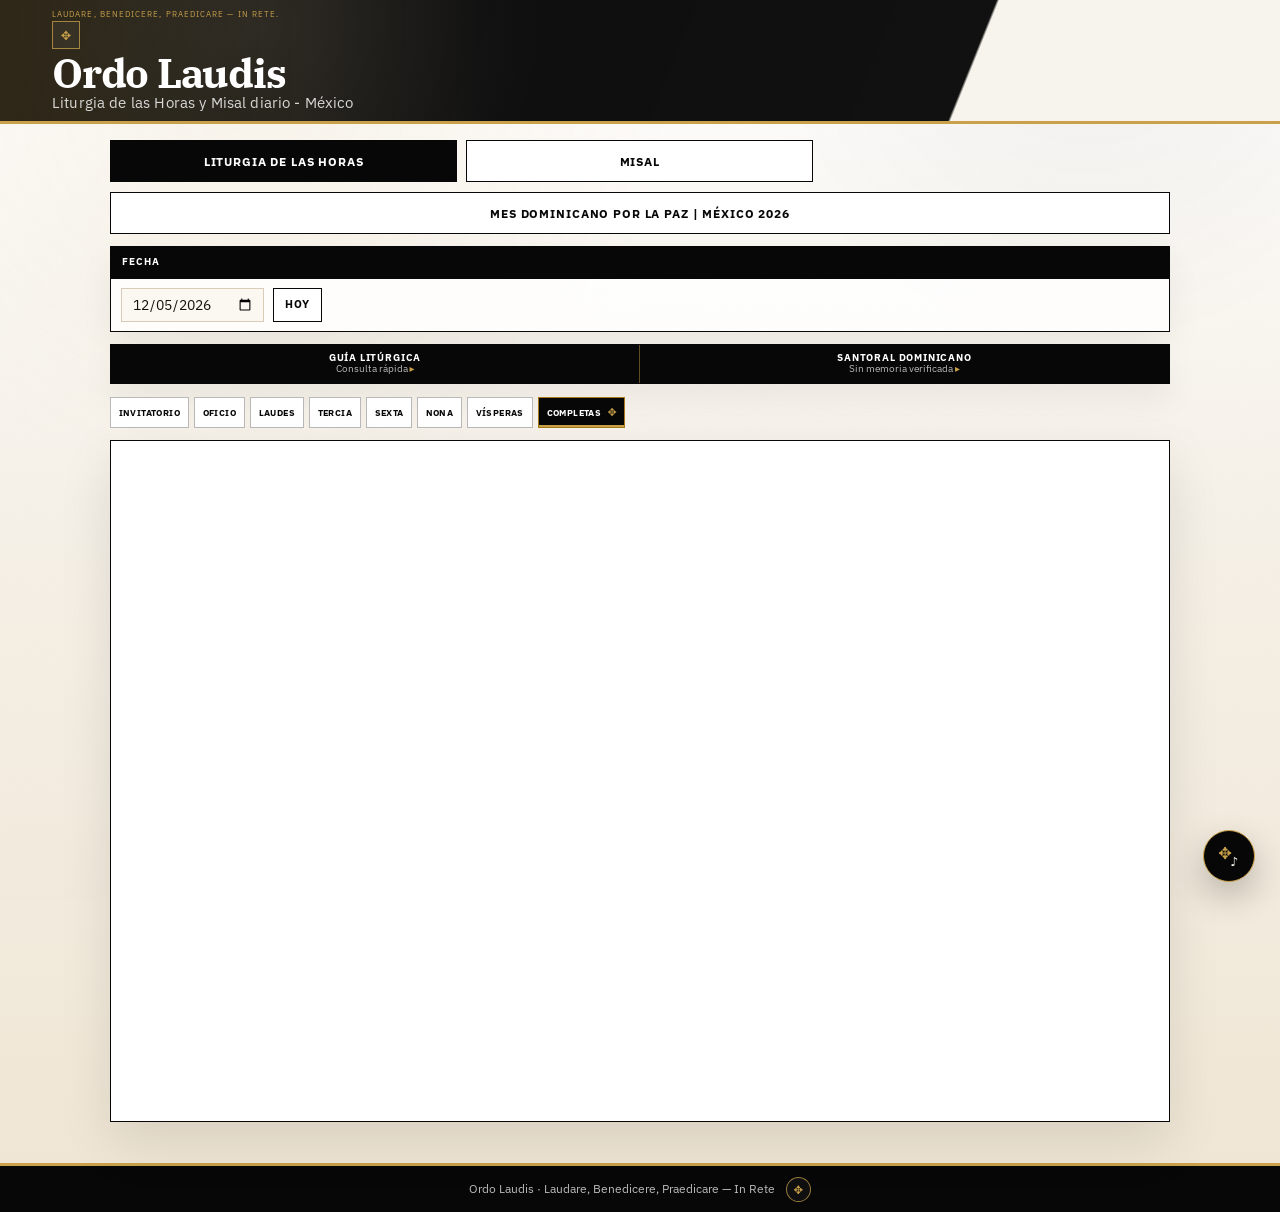
<file: index.html>
<!doctype html>
<html lang="es">
<head>
  <meta charset="utf-8">
  <meta name="viewport" content="width=device-width, initial-scale=1">
  <title>OrdoLaudis — Liturgia y Misal</title>
  <link rel="icon" href="./favicon.svg" type="image/svg+xml">
  <link rel="preconnect" href="https://fonts.googleapis.com">
  <link href="https://fonts.googleapis.com/css2?family=IBM+Plex+Sans:ital,wght@0,400;0,500;0,600;0,700;1,400&family=IBM+Plex+Serif:ital,wght@0,400;0,500;0,600;0,700;1,400&display=swap" rel="stylesheet">
  <link rel="stylesheet" href="./styles.css?v=adviento-navidad-2026-4">
</head>
<body>

<header>
  <p class="site-label">Laudare, Benedicere, Praedicare — in Rete.</p>
  <div class="cross-mark">✥</div>
  <h1>Ordo Laudis</h1>
  <p class="subtitle">Liturgia de las Horas y Misal diario - México</p>
</header>

<main>
  <section class="mode-tabs" aria-label="Tipo de consulta">
    <button class="active" data-mode="liturgia">Liturgia de las Horas</button>
    <button data-mode="misal">Misal</button>
    <button class="hidden" data-mode="orden">Orden</button>
    <button data-mode="adviento">Mes Dominicano por la Paz | México 2026</button>
  </section>

  <section id="date-section" class="section controls-section">
    <div class="section-header static">
      <span class="section-title">Fecha</span>
    </div>
    <div class="controls">
      <label class="date-label" for="date">Selecciona el día</label>
      <input id="date" type="date">
      <button id="today" type="button">Hoy</button>
    </div>
  </section>
<section id="daily-tools" class="section daily-tools collapsed" aria-label="Guía litúrgica y Santoral dominicano">
    <div class="tool-switch" role="tablist" aria-label="Herramientas de oración">
      <button id="guide-toggle" class="tool-tab" type="button" aria-expanded="false" aria-controls="prayer-guide">
        <span class="section-title">Guía litúrgica</span>
        <span id="guide-summary" class="tool-summary">Consulta rápida</span>
      </button>

      <button id="santoral-toggle" class="tool-tab" type="button" aria-expanded="false" aria-controls="dominican-santoral">
        <span class="section-title">Santoral Dominicano</span>
        <span id="santoral-summary" class="tool-summary">Revisar fecha</span>
      </button>
    </div>
<div id="dominican-santoral" class="tool-panel santoral-section hidden">
      <p id="santoral-status" class="santoral-status">Selecciona una fecha para revisar si hay memoria dominicana registrada.</p>
      <div id="santoral-result" class="santoral-result hidden"></div>

      <div class="santoral-actions">
        <a id="santoral-primary-link" class="santoral-link hidden" href="#" target="_blank" rel="noopener noreferrer">Ver propio dominicano</a>
        <a class="santoral-link secondary" href="https://www.op.org.ar/nosotros/santos-y-santas/" target="_blank" rel="noopener noreferrer">Santoral completo</a>
      </div>

      <p class="santoral-note">Este aviso no modifica automáticamente el texto del CEM. Sirve para consultar el propio dominicano y aplicarlo según corresponda.</p>
    </div>

    <div id="prayer-guide" class="tool-panel guide-section hidden">
      <div class="guide-options">
        <button type="button" class="guide-card" data-sequence="laudes-first">
          <span class="guide-title">Laudes como primer rezo</span>
          <span class="guide-path">Invitatorio → Laudes</span>
        </button>

        <button type="button" class="guide-card" data-sequence="oficio-first">
          <span class="guide-title">Oficio de lectura primero</span>
          <span class="guide-path">Invitatorio → Oficio</span>
        </button>

        <button type="button" class="guide-card" data-sequence="oficio-laudes">
          <span class="guide-title">Oficio + Laudes</span>
          <span class="guide-path">Invitatorio → Oficio → Laudes</span>
        </button>

        <button type="button" class="guide-card active" data-sequence="quick">
          <span class="guide-title">Consulta rápida</span>
          <span class="guide-path">Elegir una Hora directamente</span>
        </button>
      </div>

      <div id="guide-status" class="guide-status hidden">
        <div>
          <span id="guide-step-label">Paso 1 de 2</span>
          <strong id="guide-current-title">Invitatorio</strong>
        </div>

        <div class="guide-actions">
          <button id="guide-prev" type="button">Anterior</button>
          <button id="guide-next" type="button">Siguiente</button>
          <button id="guide-exit" type="button">Salir</button>
        </div>
      </div>

      <p id="guide-note" class="guide-note hidden">
        Al unir el Oficio de lectura con Laudes, se rezan como una sola secuencia. Si el texto mostrado incluye fórmulas de cierre o inicio duplicadas, omítelas según corresponda.
      </p>
    </div>
  </section>

  <section id="misal-tools" class="section daily-tools collapsed hidden" aria-label="Guía del Misal y comentario del Evangelio">
    <div class="tool-switch" role="tablist" aria-label="Herramientas del Misal">
      <button id="misal-guide-toggle" class="tool-tab" type="button" aria-expanded="false" aria-controls="misal-guide">
        <span class="section-title">Guía del Misal</span>
        <span id="misal-guide-summary" class="tool-summary">Consulta rápida</span>
      </button>

      <button id="gospel-toggle" class="tool-tab" type="button" aria-expanded="false" aria-controls="gospel-reflection">
        <span class="section-title">Comentario del Evangelio</span>
        <span id="gospel-summary" class="tool-summary">Abrir reflexión del día</span>
      </button>
    </div>

    <div id="misal-guide" class="tool-panel guide-section hidden">
      <div class="guide-options">
        <button type="button" class="guide-card" data-misal-sequence="misa-habitual">
          <span class="guide-title">Misa habitual</span>
          <span class="guide-path">Ritos → Palabra → Eucaristía</span>
        </button>

        <button type="button" class="guide-card" data-misal-sequence="misa-visperas">
          <span class="guide-title">Misa con Vísperas</span>
          <span class="guide-path">Vísperas → Ritos → Palabra → Eucaristía</span>
        </button>

        <button type="button" class="guide-card active" data-misal-sequence="quick">
          <span class="guide-title">Consulta rápida</span>
          <span class="guide-path">Elegir una parte directamente</span>
        </button>
      </div>

      <div id="misal-guide-status" class="guide-status hidden">
        <div>
          <span id="misal-guide-step-label">Paso 1 de 3</span>
          <strong id="misal-guide-current-title">Ritos iniciales</strong>
        </div>

        <div class="guide-actions">
          <button id="misal-guide-prev" type="button">Anterior</button>
          <button id="misal-guide-next" type="button">Siguiente</button>
          <button id="misal-guide-exit" type="button">Salir</button>
        </div>
      </div>

      <p id="misal-guide-note" class="guide-note hidden">
        Al unir Vísperas con la Misa, la forma concreta depende de las rúbricas y de quien preside. Usa esta guía como apoyo de consulta, no como sustituto de las indicaciones litúrgicas de la celebración.
      </p>
    </div>

    <div id="gospel-reflection" class="tool-panel gospel-panel hidden">
      <p class="gospel-status">
        Consulta en Dominicos.org el Evangelio del día y la sección “Reflexión del Evangelio de hoy”.
      </p>

      <div class="gospel-actions">
        <a id="gospel-link" class="santoral-link" href="https://www.dominicos.org/predicacion/evangelio-del-dia/" target="_blank" rel="noopener noreferrer">
          Abrir comentario
        </a>
      </div>

      <p class="santoral-note">
        El enlace se ajusta automáticamente a la fecha seleccionada en Ordo Laudis.
      </p>
    </div>
  </section>

  <section class="music-panel music-panel-hidden" aria-label="Música ambiental" aria-hidden="true">
    <div class="music-copy">
      <span class="music-title">Música ambiental</span>
      <span id="music-track" class="music-track">Universfield / Pixabay</span>
    </div>

    <div class="music-actions">
      <button id="music-toggle" type="button">♪ Música</button>
      <button id="music-next" type="button" title="Otra pista">⏭</button>
    </div>
  </section>

  <nav id="liturgia-tabs" class="tabs" aria-label="Horas litúrgicas">
    <button class="active" data-key="invitatorio">Invitatorio</button>
    <button data-key="oficio">Oficio</button>
    <button data-key="laudes">Laudes</button>
    <button data-key="tercia">Tercia</button>
    <button data-key="sexta">Sexta</button>
    <button data-key="nona">Nona</button>
    <button data-key="visperas">Vísperas</button>
    <button data-key="completas">Completas</button>
  </nav>

  <nav id="misal-tabs" class="tabs hidden" aria-label="Partes del Misal">
    <button class="active" data-key="ritos">Ritos Iniciales</button>
    <button data-key="palabra">Liturgia de la Palabra</button>
    <button data-key="eucaristica">Liturgia Eucarística</button>
  </nav>
  <nav id="orden-tabs" class="tabs hidden" aria-label="Celebraciones de la Orden" hidden>
    <button class="active" data-key="visperas-santiago">Vísperas Santiago, Apóstol</button>
    <button data-key="visperas-san-alberto-magno">V&#237;speras San Alberto Magno</button>
  </nav>
  <nav id="adviento-tabs" class="tabs hidden" aria-label="Domingos de Adviento y Navidad" hidden>
    <button class="active" data-key="primer-domingo">I Domingo · 29 nov</button>
    <button data-key="segundo-domingo">II Domingo · 6 dic</button>
    <button data-key="tercer-domingo">III Domingo · 13 dic</button>
    <button data-key="cuarto-domingo">IV Domingo · 20 dic</button>
    <button data-key="navidad">Navidad · 24/25 dic</button>
  </nav>


  <section class="viewer-wrap">
    <iframe id="viewer" title="Consulta litúrgica" tabindex="0" loading="eager"></iframe>
  </section>
  <section id="orden-viewer" class="special-viewer hidden" aria-label="Celebración o guía litúrgica" hidden>
    <article class="special-card">
      <div class="special-header">
        <div>
          <span id="orden-eyebrow" class="special-eyebrow">Orden de Predicadores</span>
          <h2 id="orden-title">Vísperas Santiago, Apóstol</h2>
          <p id="orden-subtitle">Provincia de Santiago de México</p>
          <p id="orden-pdf-subtitle-slot" class="special-subtitle-actions hidden"></p>
        </div>

        <div class="special-actions">
          <div class="special-font-controls" aria-label="Tamaño del texto">
            <button id="orden-font-decrease" type="button" aria-label="Disminuir tamaño del texto">-</button>
            <button id="orden-font-increase" type="button" aria-label="Aumentar tamaño del texto">+</button>
          </div>

          <a id="orden-pdf-link" class="santoral-link secondary" href="./eventos/visperas-santiago/visperas-san-santiago.pdf" target="_blank" rel="noopener noreferrer">
            PDF
          </a>
        </div>
      </div>

      <div id="orden-body" class="special-body" tabindex="0" aria-label="Texto de la celebración o guía litúrgica">
        <div id="orden-content" class="special-content" aria-label="Texto litúrgico">
          <p class="special-loading">Cargando celebración especial…</p>
        </div>
      </div>
    </article>
  </section>

</main>

<div id="ordo-fab" class="ordo-fab" aria-label="Controles rápidos">
    <div id="ordo-fab-menu" class="ordo-fab-menu" role="menu" aria-label="Acciones rápidas de Ordo Laudis"></div>

<button id="ordo-fab-guide-next" class="ordo-fab-quick ordo-fab-guide-next hidden" type="button" aria-label="Siguiente paso del rezo guiado" title="Siguiente rezo">➜</button>
    <button id="ordo-fab-music-pause" class="ordo-fab-quick ordo-fab-music-pause hidden" type="button" aria-label="Pausar música ambiental" title="Pausar música">❚❚</button>
    <button id="ordo-fab-main" class="ordo-fab-main" type="button" aria-label="Abrir guía de rezo y música" aria-expanded="false"><span class="fab-icon-cross">✥</span><span class="fab-icon-music">♪</span></button>
  </div>


<footer>
  <span>
    Ordo Laudis · Laudare, Benedicere, Praedicare — In Rete
  </span>

  <a
    class="footer-help"
    href="https://github.com/edgar-apg/OrdoLaudis-Pages#readme"
    target="_blank"
    rel="noopener noreferrer"
    aria-label="Leer README de Ordo Laudis"
    title="Leer README de Ordo Laudis"
  >
    ✥
  </a>
</footer>

<button id="scroll-top-fab" class="scroll-top-fab hidden" type="button" aria-label="Volver al inicio" title="Volver arriba">↑</button>

<script src="santoral-dominicano.js?v=ordo-header-movil-izquierda-37"></script>
<script src="eventos-especiales.js?v=adviento-navidad-2026-4"></script>
<script src="app.js?v=adviento-navidad-2026-4"></script>
</body>
</html>
</file>
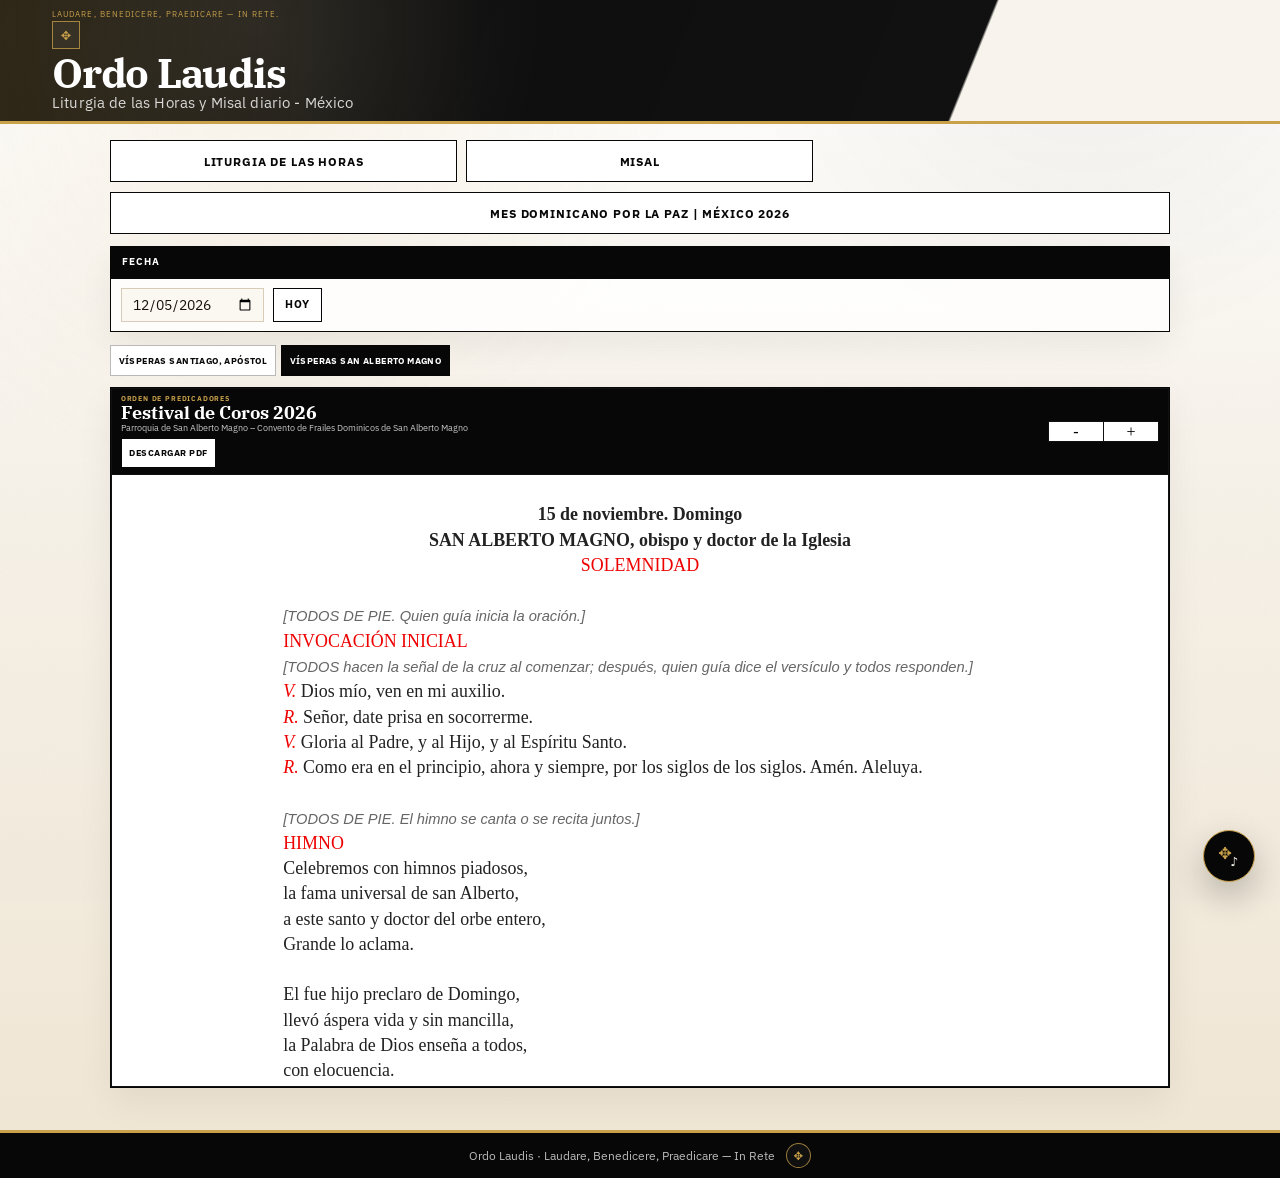
<file: alberto/index.html>
<!doctype html>
<html lang="es-MX">
<head>
  <meta charset="utf-8">
  <meta name="viewport" content="width=device-width,initial-scale=1">
  <title>V&#237;speras San Alberto Magno | Ordo Laudis</title>
  <meta http-equiv="refresh" content="0; url=../?evento=visperas-san-alberto-magno&amp;centrar=1">
  <link rel="canonical" href="../?evento=visperas-san-alberto-magno&amp;centrar=1">
  <style>
    body { margin: 0; min-height: 100vh; display: grid; place-items: center; background: #f4ecdf; color: #111; font-family: Cambria, Georgia, "Times New Roman", serif; text-align: center; padding: 1rem; }
    main { max-width: 34rem; border: 1px solid #111; background: #fff; padding: 1.2rem; }
    h1 { margin: 0 0 .4rem; font-size: 1.25rem; }
    p { margin: .4rem 0; }
    a { color: #8b0000; }
  </style>
  <script>window.location.replace("../?evento=visperas-san-alberto-magno&centrar=1");</script>
</head>
<body>
  <main>
    <h1>V&#237;speras San Alberto Magno</h1>
    <p>Abriendo Ordo Laudis&hellip;</p>
    <p><a href="../?evento=visperas-san-alberto-magno&amp;centrar=1">Toca aqu&#237; si no se abre autom&#225;ticamente.</a></p>
  </main>
</body>
</html>
</file>
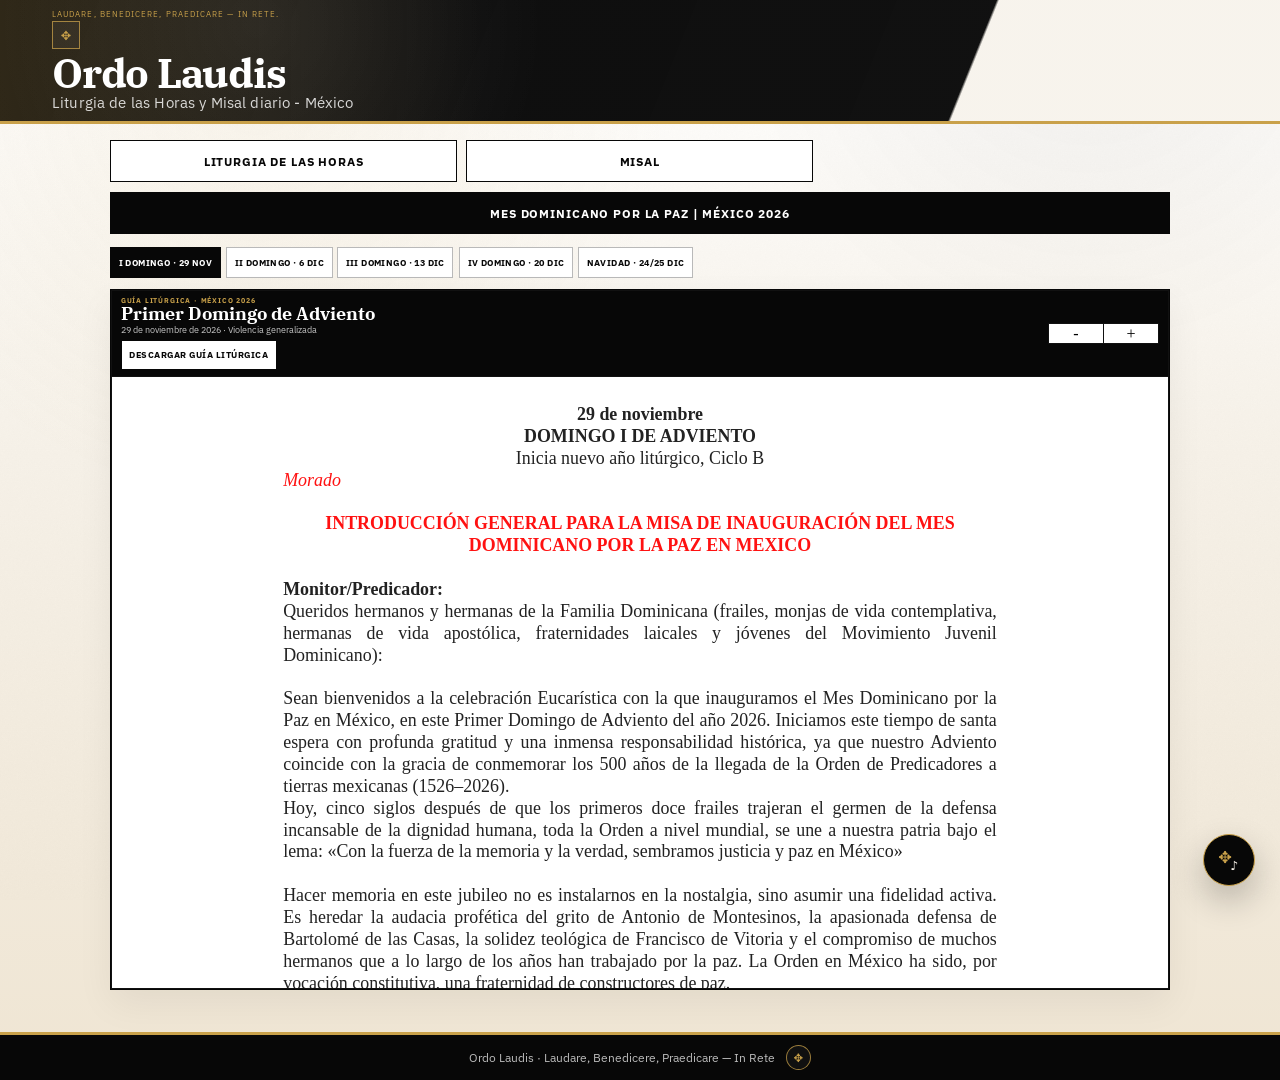
<file: mesdominicanopaz/index.html>
<!doctype html>
<html lang="es-MX">
<head>
  <meta charset="utf-8">
  <meta name="viewport" content="width=device-width, initial-scale=1">
  <title>Mes Dominicano por la Paz · Ordo Laudis</title>
  <meta http-equiv="refresh" content="0; url=../?adviento=auto&amp;centrar=1">
  <link rel="canonical" href="../?adviento=auto&amp;centrar=1">
  <style>
    body {
      margin: 0;
      min-height: 100vh;
      display: grid;
      place-items: center;
      padding: 1rem;
      background: #f4ecdf;
      color: #111;
      font-family: Cambria, Georgia, "Times New Roman", serif;
      text-align: center;
    }
    main {
      max-width: 34rem;
      border: 1px solid #111;
      background: #fff;
      padding: 1.2rem;
    }
    h1 { margin: 0 0 .4rem; font-size: 1.25rem; }
    p { margin: .4rem 0; }
    a { color: #8b0000; }
  </style>
  <script>
    window.location.replace("../?adviento=auto&centrar=1");
  </script>
</head>
<body>
  <main>
    <h1>Mes Dominicano por la Paz</h1>
    <p>Abriendo la celebraci&oacute;n que corresponde a la fecha de hoy en Ordo Laudis…</p>
    <p><a href="../?adviento=auto&amp;centrar=1">Toca aqu&iacute; si no se abre autom&aacute;ticamente.</a></p>
  </main>
</body>
</html>
</file>
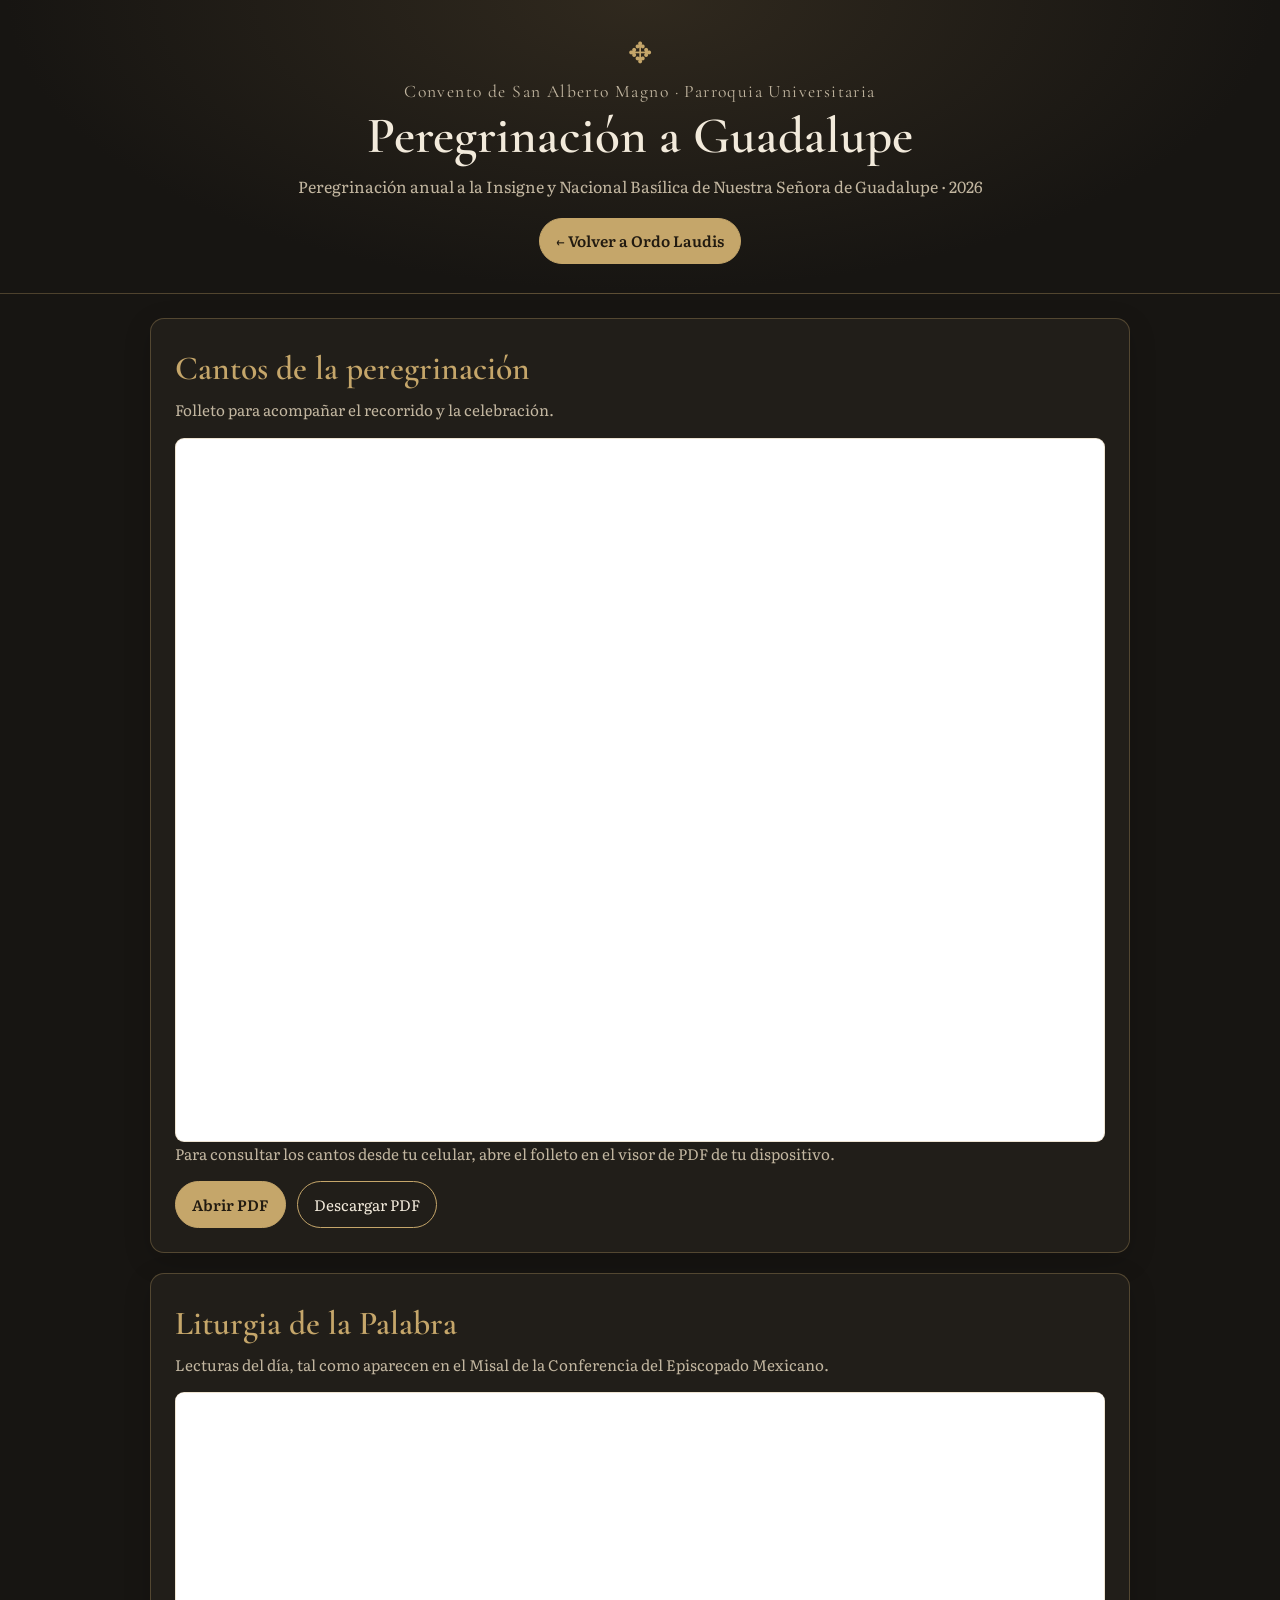
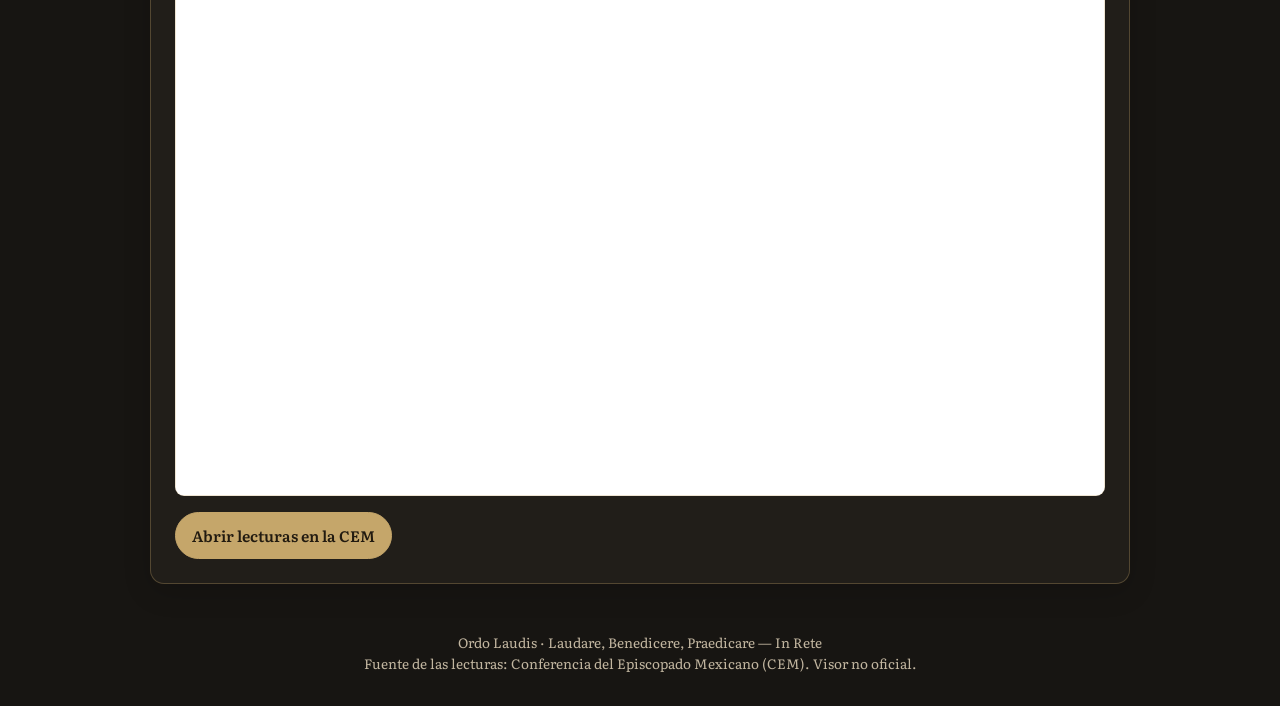
<file: peregrinacion/index.html>
<!doctype html>
<html lang="es">
<head>
<meta charset="utf-8">
<meta name="viewport" content="width=device-width, initial-scale=1">
<meta name="theme-color" content="#171512">
<meta name="description" content="Materiales para la Peregrinación anual a la Basílica de Guadalupe 2026.">
<title>Peregrinación a Guadalupe 2026 | Ordo Laudis</title>
<link rel="preconnect" href="https://fonts.googleapis.com">
<link href="https://fonts.googleapis.com/css2?family=Cormorant+Garamond:wght@400;500;600&family=Literata:opsz,wght@7..72,400;7..72,500;7..72,600&display=swap" rel="stylesheet">
<style>
:root{color-scheme:dark;--bg:#171512;--panel:#211e19;--text:#f2eadb;--muted:#c2b6a0;--gold:#c5a66a;--line:rgba(197,166,106,.3)}
*{box-sizing:border-box}html{scroll-behavior:smooth}body{margin:0;background:var(--bg);color:var(--text);font-family:Literata,Georgia,serif;line-height:1.55}
header{text-align:center;padding:2.3rem 1rem 1.8rem;border-bottom:1px solid var(--line);background:radial-gradient(ellipse at top,#30291e 0%,var(--bg) 70%)}
.mark{color:var(--gold);font-size:1.8rem;line-height:1}.eyebrow{color:var(--muted);font-family:"Cormorant Garamond",Georgia,serif;font-size:1.1rem;letter-spacing:.08em;margin:.8rem 0 .3rem}
h1,h2{font-family:"Cormorant Garamond",Georgia,serif;font-weight:600}h1{font-size:clamp(2rem,5vw,3.2rem);line-height:1.05;margin:.2rem 0 .6rem}.subtitle{color:var(--muted);margin:0}
main{width:min(100% - 1.5rem,980px);margin:1.5rem auto 3rem}section{background:var(--panel);border:1px solid var(--line);border-radius:14px;padding:clamp(1rem,3vw,1.5rem);margin-bottom:1.25rem;box-shadow:0 8px 28px rgba(0,0,0,.16)}
.section-head{margin-bottom:1rem}h2{color:var(--gold);font-size:clamp(1.6rem,4vw,2.1rem);margin:0 0 .2rem}.note{color:var(--muted);margin:0;font-size:.95rem}
.actions{display:flex;flex-wrap:wrap;gap:.7rem;margin-top:1rem}a.button{display:inline-block;text-decoration:none;text-align:center;border:1px solid var(--gold);border-radius:999px;padding:.65rem 1rem;color:var(--text);font-size:.95rem}a.button.primary{background:var(--gold);color:#211a10;font-weight:600}
.frame-wrap{overflow:hidden;border:1px solid var(--line);border-radius:9px;background:#fff}iframe{display:block;width:100%;border:0}#pdf-viewer{height:min(78vh,900px);min-height:420px}#word-viewer{height:min(78vh,900px);min-height:560px;background:#fff}
.header-actions{display:flex;justify-content:center;margin-top:1.2rem}
footer{text-align:center;color:var(--muted);font-size:.85rem;padding:0 1rem 2rem}footer a{color:var(--gold)}
@media(max-width:560px){header{padding-top:1.7rem}main{width:min(100% - 1rem,980px);margin-top:1rem}section{padding:.85rem;border-radius:10px}#pdf-viewer{min-height:420px;height:68vh}#word-viewer{min-height:620px;height:75vh}.actions a{flex:1 1 100%}}
</style>
</head>
<body>
<header>
<div class="mark" aria-hidden="true">✥</div>
<p class="eyebrow">Convento de San Alberto Magno · Parroquia Universitaria</p>
<h1>Peregrinación a Guadalupe</h1>
<p class="subtitle">Peregrinación anual a la Insigne y Nacional Basílica de Nuestra Señora de Guadalupe · 2026</p>
<div class="header-actions">
  <a class="button primary" href="../" aria-label="Volver a Ordo Laudis">← Volver a Ordo Laudis</a>
</div>
</header>
<main>
<section aria-labelledby="materiales-title">
<div class="section-head"><h2 id="materiales-title">Cantos de la peregrinación</h2><p class="note">Folleto para acompañar el recorrido y la celebración.</p></div>
<div class="frame-wrap pdf-frame"><iframe id="pdf-viewer" title="Folleto de cantos de la peregrinación" src="./Peregrinacion_2026_Letras.pdf#view=FitH" loading="lazy"></iframe></div>
<p class="note mobile-pdf-note">
  Para consultar los cantos desde tu celular, abre el folleto en el visor
  de PDF de tu dispositivo.
</p>
<div class="actions"><a class="button primary" href="./Peregrinacion_2026_Letras.pdf" target="_blank" rel="noopener noreferrer">Abrir PDF</a><a class="button" href="./Peregrinacion_2026_Letras.pdf" download>Descargar PDF</a></div>
</section>
<section aria-labelledby="palabra-title">
<div class="section-head"><h2 id="palabra-title">Liturgia de la Palabra</h2><p class="note">Lecturas del día, tal como aparecen en el Misal de la Conferencia del Episcopado Mexicano.</p></div>
<div class="frame-wrap"><iframe id="word-viewer" title="Liturgia de la Palabra del 17 de octubre de 2026" src="https://sistemas.cem.org.mx/Controller/Misal/liturgia_palabra.php?fecha=2026-10-17T00%3A00%3A00" loading="lazy" referrerpolicy="strict-origin-when-cross-origin"></iframe></div>
<div class="actions"><a class="button primary" href="https://sistemas.cem.org.mx/Controller/Misal/liturgia_palabra.php?fecha=2026-10-17T00%3A00%3A00" target="_blank" rel="noopener noreferrer">Abrir lecturas en la CEM</a></div>
</section>
</main>
<footer>Ordo Laudis · Laudare, Benedicere, Praedicare — In Rete<br>Fuente de las lecturas: Conferencia del Episcopado Mexicano (CEM). Visor no oficial.</footer>
</body>
</html>
</file>
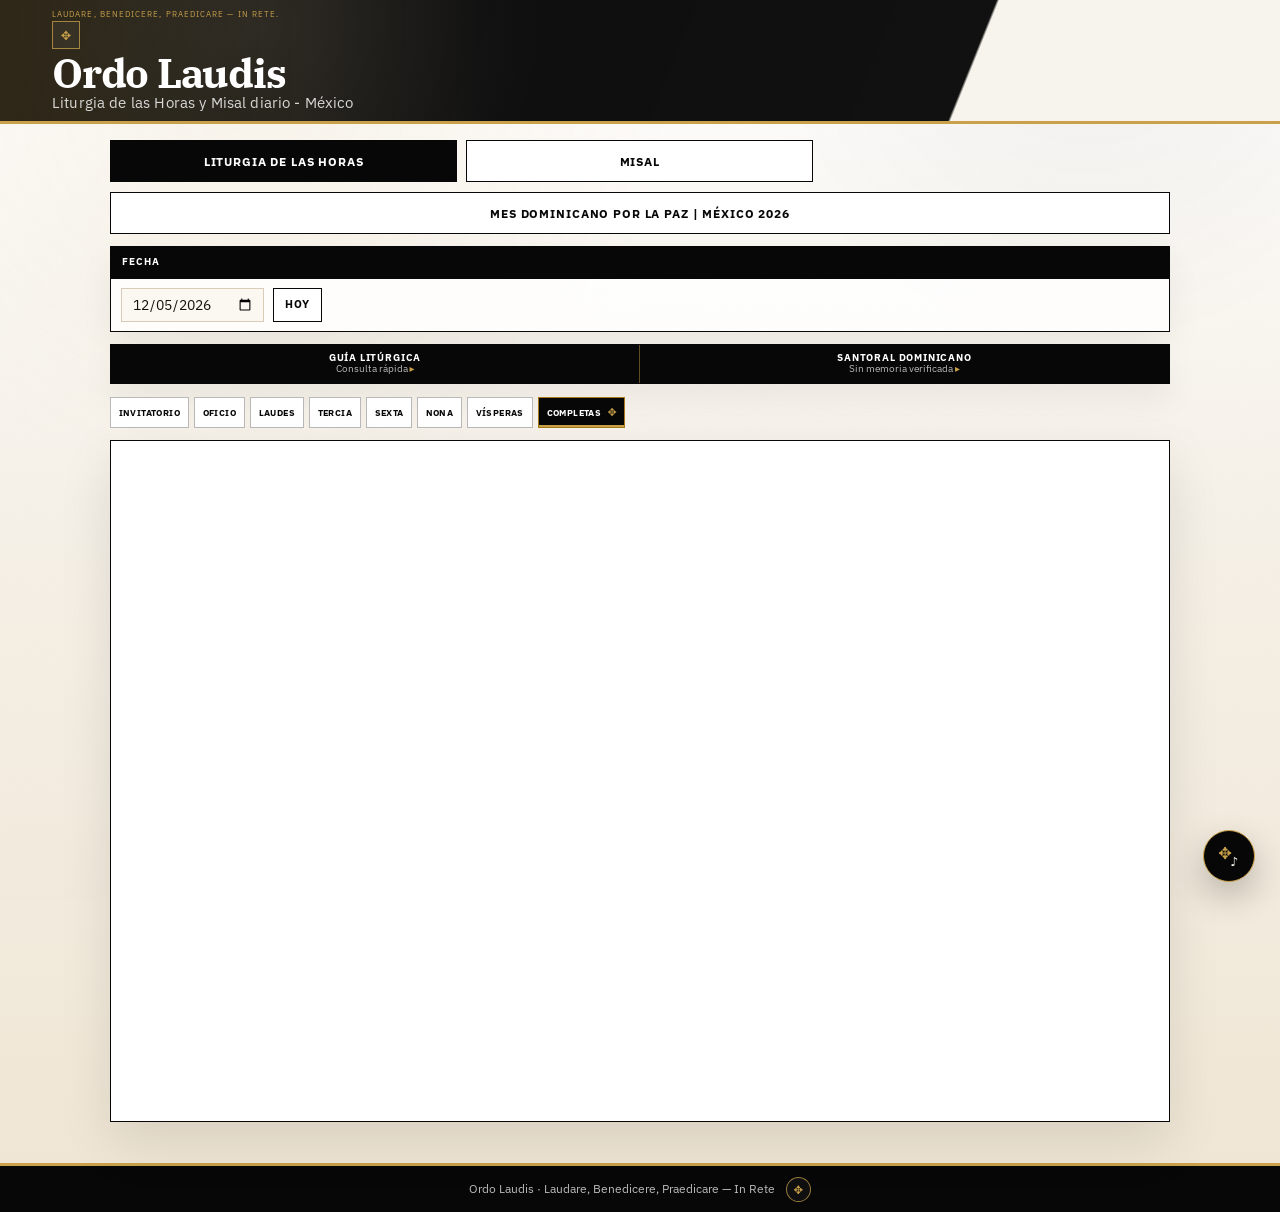
<file: santiago/index.html>
<!DOCTYPE html>
<html lang="es">
<head>
  <meta charset="UTF-8">
  <meta http-equiv="refresh" content="0; url=../">
  <title>Ordo Laudis</title>
  <script>
    window.location.replace("../");
  </script>
</head>

<body>
  <p>Redirigiendo a Ordo Laudis...</p>
</body>
</html>
</file>
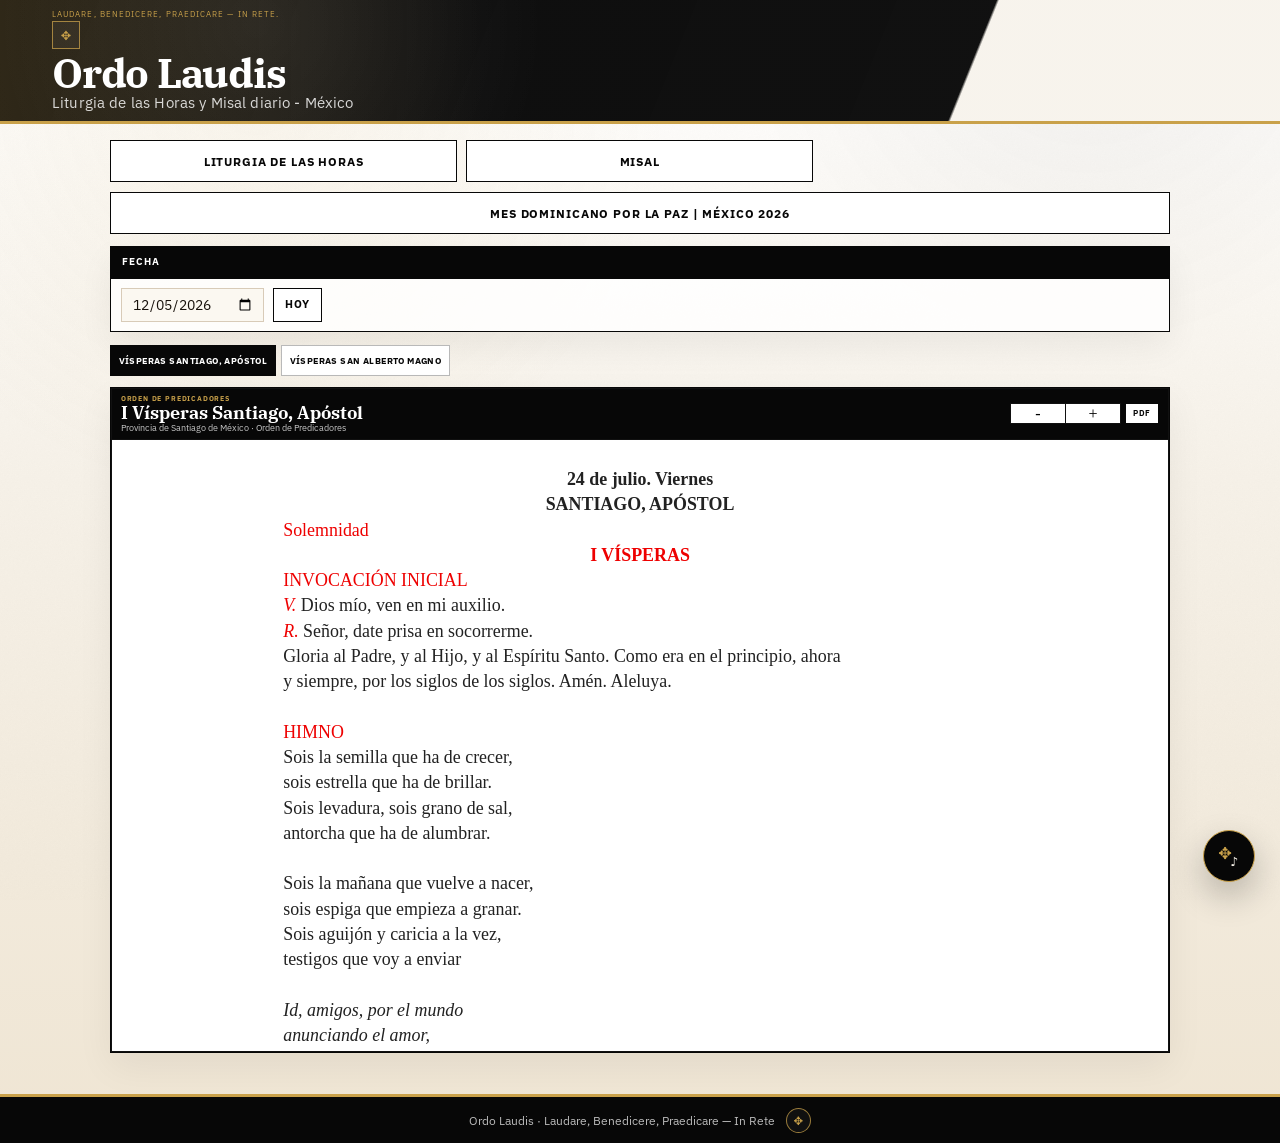
<file: stgo/index.html>
<!doctype html>
<html lang="es-MX">
<head>
  <meta charset="utf-8">
  <meta name="viewport" content="width=device-width,initial-scale=1">
  <title>Vísperas Santiago, Apóstol · Ordo Laudis</title>
  <meta http-equiv="refresh" content="0; url=../?evento=visperas-santiago&centrar=1">
  <link rel="canonical" href="../?evento=visperas-santiago&centrar=1">
  <style>
    body {
      margin: 0;
      min-height: 100vh;
      display: grid;
      place-items: center;
      background: #f4ecdf;
      color: #111;
      font-family: Cambria, Georgia, "Times New Roman", serif;
      text-align: center;
      padding: 1rem;
    }
    main {
      max-width: 34rem;
      border: 1px solid #111;
      background: #fff;
      padding: 1.2rem;
    }
    h1 { margin: 0 0 .4rem; font-size: 1.25rem; }
    p { margin: .4rem 0; }
    a { color: #8b0000; }
  </style>
  <script>
    window.location.replace("../?evento=visperas-santiago&centrar=1");
  </script>
</head>
<body>
  <main>
    <h1>Vísperas Santiago, Apóstol</h1>
    <p>Abriendo Ordo Laudis…</p>
    <p><a href="../?evento=visperas-santiago&centrar=1">Toca aquí si no se abre automáticamente.</a></p>
  </main>
</body>
</html>
</file>
<file: styles.css>
/* OrdoLaudis — tema inspirado en la identidad visual dominicana/op.org
   Enfoque: alto contraste, negro/blanco, dorado sobrio, grandes encabezados.
*/

:root {
  --black:   #070707;
  --coal:    #151515;
  --ink:     #18120c;
  --ivory:   #f6f1e8;
  --paper:   #fbf8f1;
  --white:   #ffffff;
  --line:    #d8cbb8;
  --gold:    #c9a14a;
  --gold2:   #a77918;
  --muted:   #7d715f;
  --red:     #8b1a1a;
  --shadow:  rgba(0,0,0,0.12);
  --font-body: 'IBM Plex Sans', system-ui, -apple-system, BlinkMacSystemFont, 'Segoe UI', sans-serif;
  --font-serif: 'IBM Plex Serif', Georgia, serif;
}

*, *::before, *::after {
  box-sizing: border-box;
  margin: 0;
  padding: 0;
}

html {
  background: var(--ivory);
}

body {
  min-height: 100vh;
  color: var(--ink);
  background:
    linear-gradient(180deg, #ffffff 0%, var(--ivory) 42%, #efe5d3 100%);
  font-family: var(--font-body);
  font-size: 17px;
  line-height: 1.65;
}

/* Sutil textura de papel, más discreta que en SyntaxLaudis */
body::before {
  content: '';
  position: fixed;
  inset: 0;
  background-image:
    radial-gradient(circle at 20% 10%, rgba(201,161,74,.08), transparent 26rem),
    radial-gradient(circle at 85% 0%, rgba(0,0,0,.05), transparent 22rem),
    url("data:image/svg+xml,%3Csvg xmlns='http://www.w3.org/2000/svg' width='420' height='420'%3E%3Cfilter id='n'%3E%3CfeTurbulence type='fractalNoise' baseFrequency='0.7' numOctaves='2' stitchTiles='stitch'/%3E%3CfeColorMatrix type='saturate' values='0'/%3E%3C/filter%3E%3Crect width='420' height='420' filter='url(%23n)' opacity='0.028'/%3E%3C/svg%3E");
  pointer-events: none;
  z-index: 0;
}

/* HERO / HEADER */
header {
  position: relative;
  z-index: 1;
  overflow: hidden;
  min-height: 5rem;
  display: grid;
  align-content: center;
  justify-items: start;
  padding: .62rem clamp(1rem, 5vw, 3.25rem);
  color: var(--white);
  background:
    linear-gradient(112deg, rgba(7,7,7,.98) 0%, rgba(7,7,7,.96) 75%, rgba(247,243,236,.96) 75.2%, rgba(247,243,236,.96) 100%);
  border-bottom: 3px solid var(--gold);
}

header::before {
  content: '';
  position: absolute;
  inset: 0;
  background:
    linear-gradient(90deg, rgba(201,161,74,.18), transparent 38%),
    radial-gradient(circle at 20% 20%, rgba(255,255,255,.08), transparent 18rem);
  pointer-events: none;
}

header::after {
  content: '';
  position: absolute;
  right: clamp(.8rem, 4vw, 3.2rem);
  bottom: .42rem;
  color: rgba(7,7,7,.055);
  font-family: var(--font-body);
  font-size: clamp(1.7rem, 5vw, 3.7rem);
  font-weight: 700;
  letter-spacing: .08em;
  line-height: 1;
}

.site-label,
.cross-mark,
h1,
.subtitle {
  position: relative;
  z-index: 1;
}

.site-label {
  font-family: var(--font-body);
  font-size: .48rem;
  letter-spacing: .14em;
  color: var(--gold);
  text-transform: uppercase;
  margin-bottom: .22rem;
  line-height: 1.05;
}

.cross-mark {
  width: 1.75rem;
  height: 1.75rem;
  margin: 0 0 .32rem;
  border: 1px solid rgba(201,161,74,.75);
  display: grid;
  place-items: center;
  color: var(--gold);
  font-size: .78rem;
  line-height: 1;
  background: rgba(255,255,255,.045);
}

h1 {
  max-width: none;
  font-family: var(--font-serif);
  font-size: clamp(1.75rem, 3.2vw, 2.6rem);
  font-weight: 700;
  color: var(--white);
  letter-spacing: -.03em;
  line-height: .9;
}

.subtitle {
  max-width: 42rem;
  margin-top: .22rem;
  color: rgba(255,255,255,.82);
  font-family: var(--font-body);
  font-style: normal;
  font-size: clamp(.78rem, 1.15vw, .92rem);
  font-weight: 400;
  letter-spacing: .01em;
  line-height: 1.12;
}

/* LAYOUT */
main {
  position: relative;
  z-index: 1;
  width: min(1060px, calc(100% - 2rem));
  margin: 0 auto;
  padding: 1rem 0 4rem;
}

/* BOTONES PRINCIPALES */
.mode-tabs {
  display: grid;
  grid-template-columns: 1fr 1fr;
  gap: .9rem;
  margin-bottom: 1.35rem;
}

button {
  font: inherit;
}

.mode-tabs button,
.tabs button,
#today {
  font-family: var(--font-body);
  border: 1px solid var(--black);
  border-radius: 0;
  background: var(--white);
  color: var(--black);
  cursor: pointer;
  transition: transform .15s ease, background .15s ease, color .15s ease, border-color .15s ease;
}

.mode-tabs button {
  min-height: 4.4rem;
  padding: 1rem 1.1rem;
  font-size: .9rem;
  font-weight: 700;
  letter-spacing: .1em;
  text-transform: uppercase;
}

.mode-tabs button:hover,
.tabs button:hover,
#today:hover {
  transform: translateY(-1px);
  background: var(--ivory);
}

.mode-tabs button.active,
.tabs button.active {
  background: var(--black);
  border-color: var(--black);
  color: var(--white);
}

/* PANEL DE FECHA */
.section {
  margin-bottom: 1.35rem;
  border: 1px solid var(--black);
  background: rgba(255,255,255,.82);
  box-shadow: 0 14px 35px rgba(0,0,0,.06);
}

.section-header {
  display: flex;
  align-items: center;
  justify-content: space-between;
  padding: .8rem 1rem;
  background: var(--black);
  border-bottom: 1px solid var(--black);
  color: var(--white);
}

.section-title {
  font-family: var(--font-body);
  font-size: .76rem;
  font-weight: 700;
  letter-spacing: .12em;
  color: var(--white);
  text-transform: uppercase;
}

.controls {
  display: flex;
  gap: .85rem;
  align-items: flex-end;
  flex-wrap: wrap;
  padding: 1rem;
}

.date-label {
  display: none;
}

input[type="date"] {
  min-height: 2.85rem;
  padding: .55rem .75rem;
  border: 1px solid var(--line);
  background: var(--paper);
  color: var(--ink);
  font-family: var(--font-body);
  font-size: 1.04rem;
  outline: none;
}

input[type="date"]:focus {
  box-shadow: 0 0 0 3px rgba(201,161,74,.24);
  border-color: var(--gold);
}

#today {
  min-height: 2.85rem;
  padding: .55rem 1rem;
  font-size: .78rem;
  font-weight: 700;
  letter-spacing: .1em;
  text-transform: uppercase;
}




/* HERRAMIENTAS DIARIAS: SANTORAL + GUÍA */
.daily-tools {
  margin-bottom: 1rem;
  overflow: hidden;
}

.tool-switch {
  display: grid;
  grid-template-columns: 1fr 1fr;
  background: var(--black);
}

.tool-tab {
  min-height: 3.2rem;
  display: grid;
  align-content: center;
  gap: .14rem;
  border: 0;
  border-right: 1px solid rgba(201,161,74,.45);
  background: var(--black);
  color: var(--white);
  cursor: pointer;
  text-align: left;
  padding: .68rem .85rem;
}

.tool-tab:last-child {
  border-right: 0;
}

.tool-tab:hover,
.tool-tab.active {
  background: rgba(255,255,255,.08);
}

.tool-tab.active {
  box-shadow: inset 0 -3px 0 var(--gold);
}

.tool-summary {
  color: rgba(255,255,255,.72);
  font-family: var(--font-body);
  font-size: .78rem;
  font-style: normal;
  line-height: 1.08;
  white-space: nowrap;
  overflow: hidden;
  text-overflow: ellipsis;
}

.tool-tab.active .tool-summary::after {
  content: ' ▾';
  color: var(--gold);
  font-style: normal;
}

.daily-tools.collapsed .tool-summary::after {
  content: ' ▸';
  color: var(--gold);
  font-style: normal;
}

.tool-panel {
  padding: .9rem;
  background: rgba(255,255,255,.86);
  border-top: 1px solid rgba(201,161,74,.35);
}

.tool-panel.hidden {
  display: none;
}

/* SANTORAL DOMINICANO */
.santoral-status {
  margin: 0 0 .7rem;
  color: var(--ink);
  font-size: .88rem;
  line-height: 1.34;
}

.santoral-result {
  display: grid;
  gap: .55rem;
  margin-bottom: .75rem;
}

.santoral-card {
  border-left: 4px solid var(--gold);
  padding: .62rem .75rem;
  background: rgba(247,243,236,.92);
}

.santoral-date {
  display: block;
  color: var(--muted);
  font-size: .72rem;
  font-style: normal;
  line-height: 1.1;
}

.santoral-title {
  display: block;
  margin-top: .14rem;
  font-family: var(--font-body);
  color: var(--ink);
  font-size: .82rem;
  font-weight: 700;
  letter-spacing: .05em;
  text-transform: uppercase;
  line-height: 1.2;
}

.santoral-rank {
  display: block;
  margin-top: .18rem;
  color: var(--muted);
  font-size: .76rem;
  line-height: 1.2;
}

.santoral-extra-tag {
  margin-left: .35rem;
  color: var(--ink);
  border-color: rgba(7,7,7,.28);
}

.santoral-has-office {
  display: inline-block;
  margin-top: .45rem;
  padding: .18rem .42rem;
  border: 1px solid rgba(201,161,74,.65);
  color: var(--gold2);
  font-family: var(--font-body);
  font-size: .62rem;
  font-weight: 700;
  letter-spacing: .06em;
  text-transform: uppercase;
  background: rgba(255,255,255,.65);
}

.santoral-actions {
  display: flex;
  flex-wrap: wrap;
  gap: .5rem;
  margin-top: .2rem;
}

.santoral-link {
  display: inline-flex;
  align-items: center;
  justify-content: center;
  min-height: 2rem;
  border: 1px solid var(--black);
  background: var(--black);
  color: var(--white);
  padding: .38rem .7rem;
  font-family: var(--font-body);
  font-size: .68rem;
  font-weight: 700;
  letter-spacing: .06em;
  text-decoration: none;
  text-transform: uppercase;
}

.santoral-link:hover {
  background: var(--white);
  color: var(--black);
}

.santoral-link.secondary {
  background: var(--white);
  color: var(--black);
}

.santoral-link.secondary:hover {
  background: var(--black);
  color: var(--white);
}

.santoral-note {
  margin-top: .75rem;
  color: var(--muted);
  font-size: .78rem;
  font-style: normal;
  line-height: 1.3;
}

.guide-section.running .guide-options {
  display: none;
}

/* GUÍA LITÚRGICA */
.guide-section {
  margin-bottom: 1rem;
}

.guide-options {
  display: grid;
  grid-template-columns: repeat(4, 1fr);
  gap: .7rem;
  padding: .9rem;
  background: rgba(255,255,255,.82);
}

.guide-card {
  border: 1px solid var(--black);
  background: var(--paper);
  color: var(--ink);
  padding: .75rem .7rem;
  min-height: 4.2rem;
  cursor: pointer;
  text-align: left;
  font-family: var(--font-body);
  transition: background .15s, color .15s, box-shadow .15s, transform .15s;
}

.guide-card:hover,
.guide-card.active {
  background: var(--black);
  color: var(--white);
  box-shadow: 0 0 0 2px rgba(201,161,74,.28);
  transform: translateY(-1px);
}

.guide-title {
  display: block;
  font-family: var(--font-body);
  font-size: .72rem;
  font-weight: 700;
  letter-spacing: .08em;
  text-transform: uppercase;
  line-height: 1.18;
}

.guide-path {
  display: block;
  margin-top: .32rem;
  font-size: .78rem;
  color: var(--muted);
  font-style: normal;
  line-height: 1.15;
}

.guide-card:hover .guide-path,
.guide-card.active .guide-path {
  color: rgba(255,255,255,.72);
}

.guide-status {
  display: flex;
  align-items: center;
  justify-content: space-between;
  gap: .8rem;
  padding: .75rem .9rem;
  border-top: 1px solid rgba(7,7,7,.12);
  background: rgba(247,243,236,.92);
}

.guide-status.hidden,
.guide-note.hidden {
  display: none;
}

#guide-step-label {
  display: block;
  color: var(--muted);
  font-size: .72rem;
  font-style: normal;
}

#guide-current-title {
  display: block;
  font-family: var(--font-body);
  font-size: .86rem;
  color: var(--ink);
  letter-spacing: .08em;
  text-transform: uppercase;
}

.guide-actions {
  display: flex;
  gap: .45rem;
  flex-wrap: wrap;
  justify-content: flex-end;
}

.guide-actions button {
  border: 1px solid var(--black);
  background: var(--white);
  color: var(--black);
  padding: .45rem .7rem;
  font-family: var(--font-body);
  font-size: .68rem;
  font-weight: 700;
  letter-spacing: .07em;
  text-transform: uppercase;
  cursor: pointer;
}

.guide-actions button:hover:not(:disabled) {
  background: var(--black);
  color: var(--white);
}

.guide-actions button:disabled {
  opacity: .42;
  cursor: not-allowed;
}

.guide-note {
  margin: 0;
  padding: .72rem .9rem;
  border-top: 1px solid rgba(201,161,74,.45);
  border-left: 4px solid var(--gold);
  color: var(--ink);
  font-size: .84rem;
  line-height: 1.38;
  font-style: normal;
  font-weight: 500;
  background: rgba(255,255,255,.92);
}


.guide-toggle {
  width: 100%;
  border: 0;
  border-radius: 0;
  cursor: pointer;
  text-align: left;
  font: inherit;
}

.guide-summary {
  color: rgba(255,255,255,.72);
  font-family: var(--font-body);
  font-size: .82rem;
  font-style: normal;
  letter-spacing: 0;
  text-transform: none;
}

.guide-summary::after {
  content: ' ▾';
  color: var(--gold);
  font-style: normal;
}

.guide-section.collapsed .guide-summary::after {
  content: ' ▸';
}

.guide-section.collapsed > .guide-options,
.guide-section.collapsed > .guide-note {
  display: none;
}

.guide-section.collapsed .guide-status:not(.hidden) {
  padding: .58rem .8rem;
  background: rgba(255,255,255,.92);
}

.hidden {
  display: none !important;
}

/* TABS DE HORAS / MISAL */
.tabs {
  display: flex;
  gap: .55rem;
  overflow-x: auto;
  padding: .2rem 0 1rem;
  margin-bottom: .35rem;
  scrollbar-width: thin;
}

.tabs.hidden {
  display: none;
}

.tabs button {
  white-space: nowrap;
  padding: .62rem .86rem;
  font-size: .72rem;
  font-weight: 700;
  letter-spacing: .09em;
  text-transform: uppercase;
  flex: 0 0 auto;
  border-color: rgba(7,7,7,.28);
}

.tabs button.active {
  border-color: var(--black);
}

/* VISOR */
.viewer-wrap {
  border: 1px solid var(--black);
  overflow: hidden;
  background: var(--white);
  box-shadow: 0 20px 50px rgba(0,0,0,.10);
}


  .santoral-content { padding: .72rem; }
  .santoral-status { text-align: center; font-size: .8rem; }
  .santoral-actions { justify-content: center; }
  .santoral-link { font-size: .62rem; padding: .34rem .58rem; }

  .gospel-status {
    text-align: center;
    font-size: .8rem;
  }

  .gospel-actions {
    justify-content: center;
  }

  .santoral-title { font-size: .72rem; text-align: left; }


  .tool-tab {
    min-height: 3rem;
    padding: .58rem .58rem;
    text-align: center;
  }

  .tool-tab .section-title {
    font-size: .62rem;
    letter-spacing: .07em;
  }

  .tool-summary {
    font-size: .68rem;
  }

  .tool-panel {
    padding: .72rem;
  }

  .santoral-status {
    text-align: center;
    font-size: .8rem;
  }

  .santoral-actions {
    justify-content: center;
  }

  .santoral-link {
    font-size: .62rem;
    padding: .34rem .58rem;
  }

  .santoral-title {
    font-size: .72rem;
    text-align: left;
  }

  .guide-summary {
    font-size: .74rem;
  }

  .guide-section.collapsed .guide-status:not(.hidden) {
    padding: .55rem .7rem;
  }

  iframe {
  display: block;
  width: 100%;
  height: calc(100vh - 245px);
  min-height: 680px;
  border: 0;
  background: white;
}

.music-panel {
  width: fit-content;
  max-width: 100%;
  margin: 0 0 1rem auto;
  display: inline-flex;
  align-items: center;
  justify-content: flex-end;
  gap: .45rem;
  padding: .34rem;
  border: 1px solid var(--black);
  background: rgba(255,255,255,.88);
  box-shadow: 0 10px 26px rgba(0,0,0,.04);
}

.music-copy {
  display: none;
  min-width: 0;
  gap: .05rem;
  padding: 0 .45rem 0 .3rem;
}

.music-panel.is-playing .music-copy {
  display: grid;
}

.music-title {
  color: var(--ink);
  font-size: .72rem;
  font-weight: 700;
  line-height: 1.05;
}

.music-track {
  color: var(--muted);
  font-size: .68rem;
  line-height: 1.08;
  white-space: nowrap;
  overflow: hidden;
  text-overflow: ellipsis;
  max-width: min(48vw, 20rem);
}

.music-actions {
  display: flex;
  align-items: center;
  gap: .35rem;
  flex-shrink: 0;
}

.music-actions button {
  border: 1px solid var(--black);
  background: var(--black);
  color: var(--white);
  padding: .34rem .58rem;
  min-height: 1.85rem;
  font-family: var(--font-body);
  font-size: .68rem;
  font-weight: 700;
  letter-spacing: .05em;
  cursor: pointer;
}

.music-actions button:hover {
  background: var(--white);
  color: var(--black);
}

#music-next {
  display: none;
  padding-inline: .48rem;
}

.music-panel.is-playing #music-next {
  display: inline-block;
}

.music-panel.is-playing {
  border-color: var(--gold);
  box-shadow: 0 0 0 2px rgba(201,161,74,.14), 0 10px 26px rgba(0,0,0,.04);
}


/* COMENTARIO DEL EVANGELIO */
.gospel-panel {
  background: rgba(255,255,255,.86);
}

.gospel-status {
  margin: 0 0 .75rem;
  color: var(--ink);
  font-size: .88rem;
  line-height: 1.34;
}

.gospel-actions {
  display: flex;
  flex-wrap: wrap;
  gap: .5rem;
}

#misal-guide.running .guide-options {
  display: none;
}

/* FOOTER */
footer {
  position: relative;
  z-index: 1;
  margin-top: .6rem;
  text-align: center;
  padding: .65rem 1rem;
  font-size: .76rem;
  line-height: 1.25;
  color: rgba(255,255,255,.72);
  font-style: normal;
  background: var(--black);
  border-top: 3px solid var(--gold);
}

footer {
  display: flex;
  align-items: center;
  justify-content: center;
  gap: .7rem;
  flex-wrap: wrap;
}

.footer-help {
  width: 1.35rem;
  height: 1.35rem;
  display: inline-grid;
  place-items: center;
  border: 1px solid rgba(201,161,74,.75);
  color: var(--gold);
  text-decoration: none;
  font-style: normal;
  font-weight: 700;
  font-size: .82rem;
  line-height: 1;
  border-radius: 999px;
  background: rgba(255,255,255,.04);
}

.footer-help:hover {
  background: var(--gold);
  color: var(--black);
}

/* RESPONSIVE */
@media (max-width: 760px) {
  header {
    min-height: 5.7rem;
    justify-items: center;
    text-align: center;
    padding: .78rem .95rem;
    background: rgba(7,7,7,.98);
  }

  .music-panel {
    margin: 0 auto 1rem;
    justify-content: center;
  }

  .music-panel.is-playing {
    width: 100%;
    justify-content: space-between;
  }

  .music-track {
    max-width: 52vw;
  }

  .music-actions {
    justify-content: center;
  }

  .music-actions button {
    font-size: .66rem;
    min-height: 1.8rem;
    padding: .34rem .52rem;
  }

  header::after {
    display: none;
  }

  .site-label {
    font-size: .42rem;
    letter-spacing: .12em;
    margin-bottom: .2rem;
    text-align: center;
  }

  .cross-mark {
    margin: 0 auto .28rem;
    width: 1.65rem;
    height: 1.65rem;
    font-size: .72rem;
  }

  h1 {
    max-width: none;
    font-size: clamp(1.55rem, 8vw, 2.05rem);
    line-height: .95;
    text-align: center;
  }

  .subtitle {
    font-size: .72rem;
    line-height: 1.1;
    margin-top: .18rem;
    text-align: center;
  }

  main {
    width: min(100% - 1rem, 1060px);
    padding-top: .85rem;
  }

  .mode-tabs {
    gap: .55rem;
    margin-bottom: 1rem;
  }

  .mode-tabs button {
    min-height: 3.35rem;
    padding: .65rem .45rem;
    font-size: .68rem;
    letter-spacing: .07em;
  }

  .section {
    margin-bottom: 1rem;
  }

  .section-header {
    padding: .72rem .85rem;
  }

  .controls {
    padding: .85rem;
  }

  input[type="date"] {
    flex: 1 1 10rem;
  }

  .tabs {
    gap: .4rem;
    padding-bottom: .75rem;
  }

  .tabs button {
    padding: .54rem .66rem;
    font-size: .66rem;
    letter-spacing: .06em;
  }



  .guide-options {
    grid-template-columns: 1fr;
    gap: .55rem;
    padding: .75rem;
  }

  .guide-card {
    min-height: auto;
    padding: .68rem .75rem;
    text-align: center;
  }

  .guide-title {
    font-size: .66rem;
  }

  .guide-path {
    font-size: .74rem;
  }

  .guide-status {
    align-items: stretch;
    flex-direction: column;
    text-align: center;
  }

  .guide-actions {
    justify-content: center;
  }
  .guide-note {
    text-align: left;
    font-size: .78rem;
    line-height: 1.34;
    padding: .65rem .75rem;
  }

  iframe {
    height: calc(100vh - 230px);
    min-height: 560px;
  }
  footer {
    padding: .55rem .75rem;
    font-size: .7rem;
    line-height: 1.2;
  }

}

/* === Mejoras de uso diario: hora sugerida, iframe, FAB y animaciones === */

button,
.santoral-link,
.footer-help {
  position: relative;
  overflow: hidden;
  transition:
    transform 130ms ease,
    background 160ms ease,
    color 160ms ease,
    border-color 160ms ease,
    box-shadow 160ms ease,
    opacity 160ms ease;
}

button:active,
.santoral-link:active,
.footer-help:active {
  transform: scale(.97);
}

.ripple {
  position: absolute;
  border-radius: 50%;
  pointer-events: none;
  transform: scale(0);
  background: rgba(201, 161, 74, .32);
  animation: ripple-effect 620ms ease-out;
}

@keyframes ripple-effect {
  to {
    transform: scale(4);
    opacity: 0;
  }
}

.suggested-hour-section {
  margin-top: -0.55rem;
}

.suggested-hour-card {
  display: grid;
  gap: .08rem;
  padding: .75rem 1rem;
  background: rgba(255,255,255,.86);
  border-left: 4px solid var(--gold);
}

.suggested-hour-kicker {
  color: var(--gold2);
  font-size: .68rem;
  font-weight: 700;
  letter-spacing: .12em;
  text-transform: uppercase;
}

#suggested-hour-title {
  font-family: var(--font-serif);
  color: var(--ink);
  font-size: clamp(1.05rem, 2vw, 1.34rem);
  line-height: 1.08;
}

#suggested-hour-detail {
  color: var(--muted);
  font-size: .82rem;
  line-height: 1.28;
}

.tabs button.suggested-now {
  border-color: var(--gold2);
  box-shadow: inset 0 -3px 0 var(--gold);
}

.tabs button.suggested-now::after {
  content: ' · sugerida';
  color: var(--gold2);
  font-size: .6rem;
  letter-spacing: .04em;
}

.viewer-wrap {
  position: relative;
}

iframe {
  transition: opacity 220ms ease, filter 220ms ease;
}

iframe.is-loading {
  opacity: .55;
  filter: saturate(.92);
}

.viewer-status {
  position: absolute;
  inset: 0;
  z-index: 8;
  display: grid;
  place-items: center;
  padding: 1rem;
  background: rgba(251,248,241,.86);
  backdrop-filter: blur(2px);
}

.viewer-status.hidden {
  display: none !important;
}

.viewer-status-card {
  width: min(92%, 28rem);
  border: 1px solid var(--black);
  border-top: 4px solid var(--gold);
  background: rgba(255,255,255,.97);
  padding: 1rem;
  text-align: center;
  box-shadow: 0 18px 45px rgba(0,0,0,.14);
}

.viewer-status-mark {
  display: inline-grid;
  place-items: center;
  width: 2rem;
  height: 2rem;
  margin-bottom: .5rem;
  border: 1px solid rgba(201,161,74,.75);
  color: var(--gold2);
  background: rgba(247,243,236,.75);
}

.viewer-status-card strong {
  display: block;
  color: var(--ink);
  font-family: var(--font-serif);
  font-size: 1.18rem;
  line-height: 1.1;
}

.viewer-status-card p {
  margin: .5rem auto .8rem;
  color: var(--muted);
  font-size: .86rem;
  line-height: 1.35;
}

.viewer-status-actions {
  display: flex;
  gap: .55rem;
  justify-content: center;
  flex-wrap: wrap;
}

.viewer-status-actions button,
.viewer-status-actions a {
  display: inline-flex;
  align-items: center;
  justify-content: center;
  min-height: 2.15rem;
  border: 1px solid var(--black);
  padding: .42rem .7rem;
  background: var(--black);
  color: var(--white);
  font-family: var(--font-body);
  font-size: .68rem;
  font-weight: 700;
  letter-spacing: .07em;
  text-decoration: none;
  text-transform: uppercase;
}

.viewer-status-actions a {
  background: var(--white);
  color: var(--black);
}

.viewer-status-actions button:hover,
.viewer-status-actions a:hover {
  background: var(--gold);
  color: var(--black);
}

.ordo-fab {
  position: fixed;
  right: clamp(.9rem, 4vw, 1.6rem);
  bottom: clamp(.9rem, 4vw, 1.6rem);
  z-index: 60;
  display: grid;
  justify-items: end;
  gap: .5rem;
}

.ordo-fab-main {
  width: 3.25rem;
  height: 3.25rem;
  border: 1px solid var(--gold);
  border-radius: 50%;
  background: var(--black);
  color: var(--gold);
  display: grid;
  place-items: center;
  font-size: 1.05rem;
  cursor: pointer;
  box-shadow: 0 14px 34px rgba(0,0,0,.24);
}

.ordo-fab-main.is-playing {
  color: var(--white);
  background: var(--gold2);
  border-color: var(--black);
}

.ordo-fab-menu {
  min-width: min(20rem, calc(100vw - 2rem));
  max-height: min(72vh, 34rem);
  overflow-y: auto;
  display: grid;
  gap: .36rem;
  padding: .55rem;
  border: 1px solid var(--black);
  background: rgba(251,248,241,.98);
  box-shadow: 0 18px 45px rgba(0,0,0,.20);
  opacity: 0;
  pointer-events: none;
  transform: translateY(.7rem);
  transition: opacity 180ms ease, transform 180ms ease;
}

.ordo-fab.open .ordo-fab-menu {
  opacity: 1;
  pointer-events: auto;
  transform: translateY(0);
}

.ordo-fab-group {
  display: block;
  margin: .2rem .2rem .04rem;
  color: var(--gold2);
  font-size: .62rem;
  font-weight: 700;
  letter-spacing: .12em;
  text-transform: uppercase;
}

.ordo-fab-status {
  display: grid;
  gap: .12rem;
  padding: .55rem .6rem;
  border-left: 4px solid var(--gold);
  background: rgba(255,255,255,.86);
}

.ordo-fab-status strong {
  font-family: var(--font-serif);
  color: var(--ink);
  font-size: 1rem;
  line-height: 1.1;
}

.ordo-fab-status span {
  color: var(--muted);
  font-size: .72rem;
  line-height: 1.25;
}

.ordo-fab-menu button {
  min-height: 2.25rem;
  border: 1px solid var(--black);
  background: var(--white);
  color: var(--black);
  padding: .44rem .7rem;
  font-family: var(--font-body);
  font-size: .68rem;
  font-weight: 700;
  letter-spacing: .07em;
  text-align: left;
  text-transform: uppercase;
  cursor: pointer;
}

.ordo-fab-menu button:hover {
  background: var(--black);
  color: var(--white);
}

.ordo-fab-menu button.primary {
  background: var(--black);
  color: var(--white);
  border-color: var(--gold);
}

.ordo-fab-menu button.danger {
  color: var(--red);
}

.ordo-fab-menu button.disabled {
  opacity: .45;
  cursor: not-allowed;
  pointer-events: none;
}

.ordo-fab-separator {
  height: 1px;
  margin: .25rem .15rem;
  background: rgba(7,7,7,.12);
}

@media (max-width: 760px) {
  .tabs button.suggested-now::after {
    display: block;
    margin-top: .1rem;
  }

  .ordo-fab {
    right: .85rem;
    bottom: .85rem;
  }

  .ordo-fab-main {
    width: 3rem;
    height: 3rem;
  }

  .ordo-fab-menu {
    min-width: min(20rem, calc(100vw - 1.7rem));
    max-height: 68vh;
  }
}

@media (prefers-reduced-motion: reduce) {
  *,
  *::before,
  *::after {
    animation: none !important;
    transition: none !important;
    scroll-behavior: auto !important;
  }

  .ripple {
    display: none !important;
  }
}


/* === Ajuste: la música se controla sólo desde el botón flotante === */
.music-panel.music-panel-hidden {
  position: absolute !important;
  width: 1px !important;
  height: 1px !important;
  min-height: 0 !important;
  margin: 0 !important;
  padding: 0 !important;
  border: 0 !important;
  overflow: hidden !important;
  clip-path: inset(50%) !important;
  white-space: nowrap !important;
  opacity: 0 !important;
  pointer-events: none !important;
}

.ordo-fab-main {
  grid-template-columns: 1fr;
  grid-template-rows: 1fr;
  line-height: 1;
}

.ordo-fab-main .fab-icon-music,
.ordo-fab-main .fab-icon-cross {
  grid-area: 1 / 1;
  display: block;
  pointer-events: none;
}

.ordo-fab-main .fab-icon-music {
  transform: translate(-.28rem, -.18rem);
  font-size: 1.05rem;
}

.ordo-fab-main .fab-icon-cross {
  transform: translate(.34rem, .3rem);
  font-size: .78rem;
  color: var(--ivory);
}

.ordo-fab-main.is-playing .fab-icon-music {
  font-size: .9rem;
}

.ordo-fab-main.has-guide {
  box-shadow:
    0 0 0 3px rgba(201,161,74,.20),
    0 14px 34px rgba(0,0,0,.24);
}

.ordo-fab-main.has-guide .fab-icon-cross {
  color: var(--gold);
}

.ordo-fab-main.is-playing .fab-icon-cross {
  color: var(--white);
}

@media (max-width: 760px) {
  .ordo-fab-main .fab-icon-music {
    font-size: 1rem;
  }

  .ordo-fab-main .fab-icon-cross {
    font-size: .72rem;
  }
}


/* === Ajustes UI: hora sugerida compacta e ícono de rezo primero === */
.suggested-hour-section {
  display: none !important;
}

.suggested-hour-inline {
  display: grid;
  gap: .02rem;
  padding: .34rem .85rem .38rem;
  border-top: 1px solid rgba(201,161,74,.35);
  border-left: 4px solid var(--gold);
  background: rgba(255,255,255,.88);
}

.suggested-hour-inline .suggested-hour-kicker {
  color: var(--gold2);
  font-size: .56rem;
  font-weight: 700;
  letter-spacing: .11em;
  line-height: 1;
  text-transform: uppercase;
}

.suggested-hour-inline #suggested-hour-title {
  font-family: var(--font-serif);
  color: var(--ink);
  font-size: clamp(.92rem, 1.55vw, 1.08rem);
  line-height: 1.05;
}

.suggested-hour-inline #suggested-hour-detail {
  color: var(--muted);
  font-size: .72rem;
  line-height: 1.12;
}

.ordo-fab-main .fab-icon-cross {
  transform: translate(-.24rem, -.16rem);
  font-size: 1.02rem;
  color: var(--gold);
}

.ordo-fab-main .fab-icon-music {
  transform: translate(.34rem, .32rem);
  font-size: .78rem;
  color: var(--ivory);
}

.ordo-fab-main.is-playing .fab-icon-music {
  color: var(--white);
  font-size: .72rem;
}

.ordo-fab-main.is-playing .fab-icon-cross {
  color: var(--white);
}

.ordo-fab-main.has-guide .fab-icon-cross {
  color: var(--gold);
  font-size: 1.08rem;
}

@media (max-width: 760px) {
  .suggested-hour-inline {
    padding: .32rem .7rem .36rem;
    text-align: center;
    border-left: 0;
    border-top: 3px solid var(--gold);
  }

  .suggested-hour-inline #suggested-hour-title {
    font-size: .98rem;
  }

  .suggested-hour-inline #suggested-hour-detail {
    font-size: .68rem;
  }

  .ordo-fab-main .fab-icon-cross {
    font-size: .98rem;
  }

  .ordo-fab-main .fab-icon-music {
    font-size: .74rem;
  }
}


/* === Ajuste: sin barra de hora sugerida y guía elegible desde FAB === */
.suggested-hour-inline,
.suggested-hour-section {
  display: none !important;
}

.ordo-fab-menu .ordo-fab-group:first-child {
  margin-top: .05rem;
}

.ordo-fab-menu button[data-fab-action^="start-liturgy"],
.ordo-fab-menu button[data-fab-action^="start-misal"] {
  background: rgba(255,255,255,.94);
}

.ordo-fab-menu button[data-fab-action^="start-liturgy"]:hover,
.ordo-fab-menu button[data-fab-action^="start-misal"]:hover {
  background: var(--black);
  color: var(--white);
}


/* === Ajuste iframe: aviso no bloqueante === */
.viewer-status.compact,
.viewer-status.error {
  inset: auto .75rem .75rem auto;
  width: min(92%, 21rem);
  min-height: 0;
  display: block;
  padding: 0;
  background: transparent;
  backdrop-filter: none;
  pointer-events: none;
}

.viewer-status.compact .viewer-status-card,
.viewer-status.error .viewer-status-card {
  width: 100%;
  padding: .62rem .7rem;
  text-align: left;
  border-top-width: 3px;
  box-shadow: 0 10px 28px rgba(0,0,0,.16);
}

.viewer-status.compact .viewer-status-mark,
.viewer-status.error .viewer-status-mark {
  display: none;
}

.viewer-status.compact .viewer-status-card strong,
.viewer-status.error .viewer-status-card strong {
  font-family: var(--font-body);
  font-size: .78rem;
  letter-spacing: .08em;
  text-transform: uppercase;
}

.viewer-status.compact .viewer-status-card p,
.viewer-status.error .viewer-status-card p {
  margin: .24rem 0 .5rem;
  font-size: .72rem;
  line-height: 1.22;
}

.viewer-status.compact .viewer-status-actions,
.viewer-status.error .viewer-status-actions {
  justify-content: flex-start;
}

.viewer-status.compact .viewer-status-actions,
.viewer-status.compact .viewer-status-actions *,
.viewer-status.error .viewer-status-actions,
.viewer-status.error .viewer-status-actions * {
  pointer-events: auto;
}

.viewer-status.compact .viewer-status-actions button,
.viewer-status.compact .viewer-status-actions a,
.viewer-status.error .viewer-status-actions button,
.viewer-status.error .viewer-status-actions a {
  min-height: 1.78rem;
  padding: .28rem .48rem;
  font-size: .58rem;
}

iframe.is-loading {
  opacity: .88;
  filter: none;
}

@media (max-width: 760px) {
  .viewer-status.compact,
  .viewer-status.error {
    left: .55rem;
    right: .55rem;
    bottom: .55rem;
    width: auto;
  }
}


/* === Ajuste: controles superiores compactos y aviso sólo si falla === */
.mode-tabs {
  gap: .55rem;
  margin-bottom: .75rem;
}

.mode-tabs button {
  min-height: 2.65rem;
  padding: .52rem .85rem;
  font-size: .72rem;
  letter-spacing: .075em;
}

.controls-section {
  margin-bottom: .8rem;
}

.controls-section .section-header {
  padding: .5rem .78rem;
}

.controls-section .section-title {
  font-size: .64rem;
  letter-spacing: .1em;
}

.controls {
  padding: .62rem .78rem;
  gap: .55rem;
}

input[type="date"] {
  min-height: 2.15rem;
  padding: .36rem .58rem;
  font-size: .9rem;
}

#today {
  min-height: 2.15rem;
  padding: .36rem .7rem;
  font-size: .66rem;
  letter-spacing: .075em;
}

.viewer-status.loading {
  display: none !important;
}

iframe.is-loading {
  opacity: 1;
  filter: none;
}

.viewer-status.error.compact {
  animation: soft-notice-in 180ms ease-out;
}

@keyframes soft-notice-in {
  from {
    opacity: 0;
    transform: translateY(.45rem);
  }

  to {
    opacity: 1;
    transform: translateY(0);
  }
}

@media (max-width: 760px) {
  .mode-tabs {
    gap: .45rem;
    margin-bottom: .65rem;
  }

  .mode-tabs button {
    min-height: 2.45rem;
    padding: .46rem .55rem;
    font-size: .64rem;
    letter-spacing: .055em;
  }

  .controls-section .section-header {
    padding: .42rem .62rem;
  }

  .controls {
    padding: .54rem .62rem;
    justify-content: center;
  }

  input[type="date"],
  #today {
    min-height: 2.05rem;
  }
}


/* === FAB con acción directa === */
.ordo-fab-main.fab-action-guide {
  background: var(--black);
  color: var(--gold);
  border-color: var(--gold);
}

.ordo-fab-main.fab-action-guide .fab-icon-next {
  font-size: 1.45rem;
  line-height: 1;
  transform: translateX(.04rem);
  pointer-events: none;
}

.ordo-fab-main.fab-action-music {
  background: var(--gold2);
  color: var(--white);
  border-color: var(--black);
}

.ordo-fab-main.fab-action-music .fab-icon-pause {
  font-size: .92rem;
  letter-spacing: .08em;
  pointer-events: none;
}

.ordo-fab-main.fab-action-guide:hover,
.ordo-fab-main.fab-action-music:hover,
.ordo-fab-main.fab-action-menu:hover {
  transform: translateY(-2px);
  box-shadow: 0 18px 42px rgba(0,0,0,.28);
}

.ordo-fab-main.fab-action-guide:active,
.ordo-fab-main.fab-action-music:active,
.ordo-fab-main.fab-action-menu:active {
  transform: scale(.96);
}

.ordo-fab-main.fab-action-guide::after {
  content: 'Siguiente';
  position: absolute;
  right: calc(100% + .55rem);
  top: 50%;
  transform: translateY(-50%);
  padding: .22rem .42rem;
  border: 1px solid rgba(7,7,7,.18);
  background: rgba(251,248,241,.96);
  color: var(--ink);
  font-size: .62rem;
  font-weight: 700;
  letter-spacing: .06em;
  text-transform: uppercase;
  white-space: nowrap;
  box-shadow: 0 8px 22px rgba(0,0,0,.12);
  opacity: .92;
}

.ordo-fab-main.fab-action-music::after {
  content: 'Pausar';
  position: absolute;
  right: calc(100% + .55rem);
  top: 50%;
  transform: translateY(-50%);
  padding: .22rem .42rem;
  border: 1px solid rgba(7,7,7,.18);
  background: rgba(251,248,241,.96);
  color: var(--ink);
  font-size: .62rem;
  font-weight: 700;
  letter-spacing: .06em;
  text-transform: uppercase;
  white-space: nowrap;
  box-shadow: 0 8px 22px rgba(0,0,0,.12);
  opacity: .92;
}

@media (max-width: 760px) {
  .ordo-fab-main.fab-action-guide::after,
  .ordo-fab-main.fab-action-music::after {
    display: none;
  }

  .ordo-fab-main.fab-action-guide .fab-icon-next {
    font-size: 1.34rem;
  }
}


/* === FAB con botones auxiliares contextuales === */
.ordo-fab {
  grid-template-areas:
    "menu"
    "guide"
    "music"
    "main";
}

.ordo-fab-menu {
  grid-area: menu;
}

.ordo-fab-main {
  grid-area: main;
}

.ordo-fab-quick {
  width: 2.75rem;
  height: 2.75rem;
  border: 1px solid var(--gold);
  border-radius: 50%;
  display: grid;
  place-items: center;
  background: rgba(251,248,241,.98);
  color: var(--black);
  font-family: var(--font-body);
  font-weight: 700;
  cursor: pointer;
  box-shadow: 0 10px 26px rgba(0,0,0,.18);
  transition:
    transform 150ms ease,
    opacity 150ms ease,
    background 150ms ease,
    color 150ms ease,
    box-shadow 150ms ease;
}

.ordo-fab-quick:hover {
  transform: translateY(-2px);
  background: var(--black);
  color: var(--gold);
  box-shadow: 0 16px 34px rgba(0,0,0,.24);
}

.ordo-fab-quick:active {
  transform: scale(.96);
}

.ordo-fab-guide-next {
  grid-area: guide;
  font-size: 1.18rem;
  background: var(--black);
  color: var(--gold);
}

.ordo-fab-music-pause {
  grid-area: music;
  font-size: .78rem;
  letter-spacing: .06em;
  background: var(--gold2);
  color: var(--white);
  border-color: var(--black);
}

.ordo-fab-quick.hidden {
  display: none !important;
}

.ordo-fab-main.fab-action-guide,
.ordo-fab-main.fab-action-music {
  background: var(--black);
  color: var(--gold);
  border-color: var(--gold);
}

.ordo-fab-main.fab-action-guide::after,
.ordo-fab-main.fab-action-music::after {
  display: none !important;
}

@media (max-width: 760px) {
  .ordo-fab-quick {
    width: 2.55rem;
    height: 2.55rem;
  }

  .ordo-fab-guide-next {
    font-size: 1.08rem;
  }

  .ordo-fab-music-pause {
    font-size: .72rem;
  }
}


/* === Guías compactas: proporción con controles superiores === */
.guide-options {
  gap: .48rem;
  padding: .58rem .7rem;
}

.guide-card {
  min-height: 3rem;
  padding: .48rem .58rem;
}

.guide-title {
  font-size: .64rem;
  letter-spacing: .07em;
  line-height: 1.1;
}

.guide-path {
  margin-top: .2rem;
  font-size: .68rem;
  line-height: 1.1;
}

.guide-status {
  padding: .58rem .72rem;
}

#guide-step-label,
#misal-guide-step-label {
  font-size: .66rem;
}

#guide-current-title,
#misal-guide-current-title {
  font-size: .76rem;
}

.guide-actions button {
  padding: .34rem .55rem;
  font-size: .62rem;
  letter-spacing: .06em;
}

.guide-note {
  padding: .58rem .72rem;
  font-size: .78rem;
}

@media (max-width: 760px) {
  .guide-options {
    grid-template-columns: 1fr 1fr;
    gap: .42rem;
    padding: .52rem;
  }

  .guide-card {
    min-height: 2.75rem;
    padding: .42rem .48rem;
  }

  .guide-title {
    font-size: .58rem;
  }

  .guide-path {
    font-size: .62rem;
  }
}


/* === Iframe sin interferencia con controles internos del CEM === */
.viewer-status {
  pointer-events: none !important;
}

.viewer-status.hidden,
.viewer-status.loading {
  display: none !important;
}

.viewer-status.error,
.viewer-status.error.compact {
  position: fixed !important;
  inset: auto 1rem 1rem auto !important;
  width: min(92vw, 22rem) !important;
  min-height: 0 !important;
  display: block !important;
  padding: 0 !important;
  background: transparent !important;
  backdrop-filter: none !important;
  z-index: 50 !important;
  pointer-events: none !important;
}

.viewer-status.error .viewer-status-card,
.viewer-status.error.compact .viewer-status-card {
  width: 100% !important;
  padding: .62rem .7rem !important;
  text-align: left !important;
  border-top-width: 3px !important;
  box-shadow: 0 10px 28px rgba(0,0,0,.16) !important;
  background: rgba(255,255,255,.97) !important;
}

.viewer-status.error .viewer-status-mark,
.viewer-status.error.compact .viewer-status-mark {
  display: none !important;
}

.viewer-status.error .viewer-status-card strong,
.viewer-status.error.compact .viewer-status-card strong {
  font-family: var(--font-body);
  font-size: .78rem;
  letter-spacing: .08em;
  text-transform: uppercase;
}

.viewer-status.error .viewer-status-card p,
.viewer-status.error.compact .viewer-status-card p {
  margin: .24rem 0 .5rem;
  font-size: .72rem;
  line-height: 1.22;
}

.viewer-status.error .viewer-status-actions,
.viewer-status.error.compact .viewer-status-actions {
  justify-content: flex-start;
}

.viewer-status.error .viewer-status-actions,
.viewer-status.error .viewer-status-actions *,
.viewer-status.error.compact .viewer-status-actions,
.viewer-status.error.compact .viewer-status-actions * {
  pointer-events: auto !important;
}

.viewer-status.error .viewer-status-actions button,
.viewer-status.error .viewer-status-actions a,
.viewer-status.error.compact .viewer-status-actions button,
.viewer-status.error.compact .viewer-status-actions a {
  min-height: 1.78rem;
  padding: .28rem .48rem;
  font-size: .58rem;
}

iframe,
iframe.is-loading {
  opacity: 1 !important;
  filter: none !important;
  pointer-events: auto !important;
}

@media (max-width: 760px) {
  .viewer-status.error,
  .viewer-status.error.compact {
    left: .55rem !important;
    right: .55rem !important;
    bottom: .55rem !important;
    width: auto !important;
  }
}


/* === Iframe limpio: sin overlay ni bloqueo de controles CEM === */
.viewer-status,
.viewer-status.loading,
.viewer-status.error,
.viewer-status.compact {
  display: none !important;
  visibility: hidden !important;
  pointer-events: none !important;
}

.viewer-wrap {
  position: relative;
}

iframe,
iframe.is-loading,
#viewer {
  opacity: 1 !important;
  filter: none !important;
  pointer-events: auto !important;
  user-select: auto !important;
}

#viewer:focus {
  outline: none;
}


/* === Enfoque preventivo del iframe CEM === */
#viewer {
  cursor: default;
}

.viewer-wrap:focus-within {
  outline: none;
}

#viewer:focus-visible {
  outline: 2px solid rgba(184,134,11,.25);
  outline-offset: 2px;
}


/* === FAB sin interferencia con el iframe === */
.ordo-fab {
  pointer-events: none !important;
  width: max-content !important;
  max-width: min(20rem, calc(100vw - 2rem));
}

.ordo-fab-main,
.ordo-fab-menu,
.ordo-fab-menu *,
.ordo-fab-quick {
  pointer-events: auto !important;
}

.ordo-fab-menu {
  max-height: min(72vh, 31rem);
  overflow-y: auto;
  overscroll-behavior: contain;
}

.ordo-fab:not(.open) .ordo-fab-menu {
  pointer-events: none !important;
}

.ordo-fab:not(.open) .ordo-fab-menu * {
  pointer-events: none !important;
}

/* Cuando el menú está cerrado, sólo los botones circulares del FAB pueden recibir clics. */
.ordo-fab:not(.open) {
  background: transparent !important;
}

/* El visor del CEM queda por debajo visualmente, pero libre para recibir interacción. */
.viewer-wrap,
#viewer {
  isolation: auto;
  pointer-events: auto !important;
}

@media (max-width: 760px) {
  .ordo-fab {
    max-width: calc(100vw - 1rem);
  }

  .ordo-fab-menu {
    max-height: min(68vh, 29rem);
  }
}


/* === Ajustes finales de interfaz === */

/* El FAB queda fuera del main y siempre por encima del pie de página. */
main {
  z-index: 2;
  padding-bottom: 5.6rem;
}

footer {
  z-index: 1;
}

.ordo-fab {
  z-index: 10000 !important;
  bottom: calc(clamp(1rem, 4vw, 1.55rem) + env(safe-area-inset-bottom)) !important;
}

/* Animación general de botones: rápida, suave y sobria. */
button,
.footer-help,
.santoral-link,
.gospel-link,
.viewer-status-actions a {
  will-change: transform;
  transition:
    transform 150ms cubic-bezier(.2,.8,.2,1),
    background-color 150ms cubic-bezier(.2,.8,.2,1),
    color 150ms cubic-bezier(.2,.8,.2,1),
    border-color 150ms cubic-bezier(.2,.8,.2,1),
    box-shadow 150ms cubic-bezier(.2,.8,.2,1),
    opacity 150ms cubic-bezier(.2,.8,.2,1);
}

button.is-button-pressing,
.footer-help.is-button-pressing,
.santoral-link.is-button-pressing,
.gospel-link.is-button-pressing,
.viewer-status-actions a.is-button-pressing {
  animation: ordo-button-press 180ms cubic-bezier(.2,.8,.2,1);
}

@keyframes ordo-button-press {
  0% {
    transform: scale(1);
  }

  45% {
    transform: scale(.965);
  }

  100% {
    transform: scale(1);
  }
}

/* Apertura/cierre más elegante del menú flotante. */
.ordo-fab-menu {
  transform-origin: bottom right;
  transition:
    opacity 160ms cubic-bezier(.2,.8,.2,1),
    transform 160ms cubic-bezier(.2,.8,.2,1),
    filter 160ms cubic-bezier(.2,.8,.2,1),
    box-shadow 160ms cubic-bezier(.2,.8,.2,1) !important;
}

.ordo-fab.open .ordo-fab-menu {
  transform: translateY(0) scale(1) !important;
}

.ordo-fab.closing .ordo-fab-menu,
.ordo-fab:not(.open) .ordo-fab-menu {
  opacity: 0 !important;
  transform: translateY(.42rem) scale(.985) !important;
  filter: blur(.2px);
}

/* Horas litúrgicas más compactas y proporcionadas con el resto de controles. */
#liturgia-tabs.tabs {
  gap: .38rem;
  padding: .1rem 0 .62rem;
  margin-bottom: .25rem;
  scroll-behavior: smooth;
}

#liturgia-tabs.tabs button {
  min-height: 2.05rem;
  padding: .32rem .54rem;
  font-size: .61rem;
  letter-spacing: .055em;
  line-height: 1.05;
}

/* La hora sugerida se marca con la cruz, no con texto. */
#liturgia-tabs.tabs button.suggested-now {
  border-color: var(--gold2);
  box-shadow: inset 0 -2px 0 var(--gold);
}

#liturgia-tabs.tabs button.suggested-now::after,
.tabs button.suggested-now::after {
  content: ' ✥' !important;
  display: inline !important;
  margin-top: 0 !important;
  margin-left: .2rem;
  color: var(--gold);
  font-size: .68rem;
  letter-spacing: 0;
  vertical-align: baseline;
}

#liturgia-tabs.tabs button.active.suggested-now::after {
  color: var(--gold);
}

@media (max-width: 760px) {
  main {
    padding-bottom: 5.25rem;
  }

  .ordo-fab {
    bottom: calc(.85rem + env(safe-area-inset-bottom)) !important;
  }

  #liturgia-tabs.tabs {
    gap: .3rem;
    padding-bottom: .55rem;
  }

  #liturgia-tabs.tabs button {
    min-height: 1.92rem;
    padding: .28rem .46rem;
    font-size: .56rem;
    letter-spacing: .045em;
  }

  #liturgia-tabs.tabs button.suggested-now::after,
  .tabs button.suggested-now::after {
    display: inline !important;
    margin-top: 0 !important;
    margin-left: .16rem;
    font-size: .62rem;
  }
}


/* === Tamaño unificado de secciones y botones === */
.section {
  margin-bottom: .78rem;
}

.section-header,
.controls-section .section-header {
  min-height: 2rem;
  padding: .44rem .68rem;
}

.section-title,
.tool-tab .section-title {
  font-size: .6rem;
  letter-spacing: .085em;
  line-height: 1.05;
}

.controls,
.tool-panel {
  padding: .54rem .64rem;
}

.tool-switch {
  min-height: 0;
}

.tool-tab {
  min-height: 2.35rem;
  padding: .42rem .56rem;
  gap: .08rem;
}

.tool-summary,
.guide-summary {
  font-size: .62rem;
  line-height: 1.05;
}

.daily-tools {
  margin-bottom: .78rem;
}

/* Unifica las pestañas de Liturgia y Misal */
.tabs,
#liturgia-tabs.tabs,
#misal-tabs.tabs {
  gap: .32rem;
  padding: .08rem 0 .5rem;
  margin-bottom: .18rem;
  scroll-behavior: smooth;
}

.tabs button,
#liturgia-tabs.tabs button,
#misal-tabs.tabs button {
  min-height: 1.95rem;
  padding: .28rem .48rem;
  font-size: .56rem;
  letter-spacing: .045em;
  line-height: 1.05;
}

/* Misal: secciones largas, compactas pero legibles */
#misal-tabs.tabs button {
  padding-inline: .5rem;
  font-size: .55rem;
  max-width: none;
}

/* Guías y tarjetas auxiliares en la misma escala */
.guide-options {
  gap: .38rem;
  padding: .48rem .56rem;
}

.guide-card {
  min-height: 2.65rem;
  padding: .38rem .46rem;
}

.guide-title {
  font-size: .56rem;
  letter-spacing: .055em;
  line-height: 1.08;
}

.guide-path {
  margin-top: .16rem;
  font-size: .6rem;
  line-height: 1.08;
}

.guide-status {
  padding: .48rem .58rem;
  gap: .55rem;
}

#guide-step-label,
#misal-guide-step-label {
  font-size: .58rem;
}

#guide-current-title,
#misal-guide-current-title {
  font-size: .68rem;
  letter-spacing: .06em;
}

.guide-actions {
  gap: .34rem;
}

.guide-actions button,
.gospel-actions .santoral-link,
.santoral-actions .santoral-link,
.santoral-link {
  min-height: 1.85rem;
  padding: .28rem .46rem;
  font-size: .56rem;
  letter-spacing: .055em;
}

.guide-note,
.santoral-note,
.gospel-status,
.santoral-status {
  padding: .48rem .58rem;
  font-size: .72rem;
  line-height: 1.28;
}

.santoral-card {
  padding: .46rem .58rem;
}

.santoral-title {
  font-size: .66rem;
  letter-spacing: .045em;
}

.santoral-date,
.santoral-rank {
  font-size: .62rem;
}

.santoral-has-office {
  padding: .12rem .32rem;
  font-size: .54rem;
}

/* Menú flotante y botones rápidos en la misma escala */
.ordo-fab-menu {
  gap: .26rem;
  padding: .44rem;
}

.ordo-fab-group {
  margin: .14rem .16rem .02rem;
  font-size: .54rem;
  letter-spacing: .095em;
}

.ordo-fab-status {
  gap: .08rem;
  padding: .42rem .5rem;
}

.ordo-fab-status strong {
  font-size: .82rem;
}

.ordo-fab-status span {
  font-size: .62rem;
}

.ordo-fab-menu button {
  min-height: 1.95rem;
  padding: .28rem .46rem;
  font-size: .58rem;
  letter-spacing: .055em;
}

.ordo-fab-separator {
  margin: .18rem .1rem;
}

.footer-help {
  width: 1.55rem;
  height: 1.55rem;
  font-size: .72rem;
}

@media (max-width: 760px) {
  .section {
    margin-bottom: .68rem;
  }

  .section-header,
  .controls-section .section-header {
    min-height: 1.85rem;
    padding: .36rem .52rem;
  }

  .section-title,
  .tool-tab .section-title {
    font-size: .54rem;
    letter-spacing: .07em;
  }

  .controls,
  .tool-panel {
    padding: .46rem .5rem;
  }

  .tool-tab {
    min-height: 2.08rem;
    padding: .34rem .42rem;
  }

  .tool-summary,
  .guide-summary {
    font-size: .56rem;
  }

  .tabs,
  #liturgia-tabs.tabs,
  #misal-tabs.tabs {
    gap: .24rem;
    padding-bottom: .44rem;
  }

  .tabs button,
  #liturgia-tabs.tabs button,
  #misal-tabs.tabs button {
    min-height: 1.78rem;
    padding: .24rem .38rem;
    font-size: .5rem;
    letter-spacing: .035em;
  }

  #misal-tabs.tabs button {
    font-size: .49rem;
  }

  .guide-options {
    gap: .32rem;
    padding: .42rem;
  }

  .guide-card {
    min-height: 2.38rem;
    padding: .34rem .38rem;
  }

  .guide-title {
    font-size: .5rem;
  }

  .guide-path {
    font-size: .54rem;
  }

  .guide-status {
    padding: .42rem .48rem;
    align-items: flex-start;
  }

  #guide-step-label,
  #misal-guide-step-label {
    font-size: .54rem;
  }

  #guide-current-title,
  #misal-guide-current-title {
    font-size: .62rem;
  }

  .guide-actions button,
  .gospel-actions .santoral-link,
  .santoral-actions .santoral-link,
  .santoral-link {
    min-height: 1.72rem;
    padding: .24rem .38rem;
    font-size: .5rem;
  }

  .guide-note,
  .santoral-note,
  .gospel-status,
  .santoral-status {
    padding: .42rem .48rem;
    font-size: .68rem;
  }

  .ordo-fab-menu button {
    min-height: 1.82rem;
    padding: .24rem .4rem;
    font-size: .52rem;
  }
}


/* === Botón flotante debajo del pie de página en el HTML === */
.ordo-fab {
  z-index: 9000 !important;
  bottom: calc(.9rem + env(safe-area-inset-bottom)) !important;
}

/* Ya no se agrega espacio extra al final del main por el FAB. */
main {
  padding-bottom: clamp(1.2rem, 3vw, 2rem);
}

/* El footer mantiene su propia capa; el FAB está después del footer en el DOM. */
footer {
  position: relative;
  z-index: 2;
}

@media (max-width: 760px) {
  .ordo-fab {
    bottom: calc(.75rem + env(safe-area-inset-bottom)) !important;
  }

  main {
    padding-bottom: 1rem;
  }
}


/* === Corrección: FAB siempre flotante y a la derecha === */
.ordo-fab {
  position: fixed !important;
  right: clamp(1rem, 3vw, 1.55rem) !important;
  left: auto !important;
  bottom: clamp(4.6rem, 8vh, 6.1rem) !important;
  z-index: 10000 !important;
  pointer-events: none !important;
  width: max-content !important;
  max-width: min(20rem, calc(100vw - 2rem));
}

/* El FAB queda visualmente encima del footer en escritorio. */
footer {
  position: relative;
  z-index: 1;
}

/* Se deja aire suficiente al final del contenido sin empujar el FAB. */
main {
  padding-bottom: clamp(1.2rem, 3vw, 2rem);
}

.ordo-fab-main,
.ordo-fab-menu,
.ordo-fab-menu *,
.ordo-fab-quick {
  pointer-events: auto !important;
}

@media (max-width: 760px) {
  .ordo-fab {
    right: calc(.7rem + env(safe-area-inset-right)) !important;
    left: auto !important;
    bottom: calc(.75rem + env(safe-area-inset-bottom)) !important;
    z-index: 10000 !important;
    max-width: calc(100vw - 1rem);
  }

  main {
    padding-bottom: 1rem;
  }
}


/* === FAB siempre flotante y sobre el footer === */
:root {
  --ordo-fab-default-bottom: clamp(1rem, 3vw, 1.35rem);
  --ordo-fab-bottom: var(--ordo-fab-default-bottom);
}

.ordo-fab {
  position: fixed !important;
  right: clamp(1rem, 3vw, 1.55rem) !important;
  left: auto !important;
  bottom: calc(var(--ordo-fab-bottom) + env(safe-area-inset-bottom)) !important;
  z-index: 10000 !important;
  pointer-events: none !important;
  width: max-content !important;
  max-width: min(20rem, calc(100vw - 2rem));
  transition:
    bottom 180ms cubic-bezier(.2,.8,.2,1),
    transform 150ms cubic-bezier(.2,.8,.2,1),
    opacity 150ms cubic-bezier(.2,.8,.2,1) !important;
}

.ordo-fab-main,
.ordo-fab-menu,
.ordo-fab-menu *,
.ordo-fab-quick {
  pointer-events: auto !important;
}

footer {
  position: relative;
  z-index: 1;
}

@media (max-width: 760px) {
  :root {
    --ordo-fab-default-bottom: .85rem;
  }

  .ordo-fab {
    right: calc(.7rem + env(safe-area-inset-right)) !important;
    left: auto !important;
    max-width: calc(100vw - 1rem);
  }
}


/* === FAB: carácter para último paso del rezo guiado === */
.ordo-fab-guide-next.is-last-step {
  background: rgba(251,248,241,.98);
  color: var(--gold);
  border-color: var(--gold);
  cursor: default;
}

.ordo-fab-guide-next.is-last-step:hover {
  background: rgba(251,248,241,.98);
  color: var(--gold);
  transform: none;
  box-shadow: 0 10px 26px rgba(0,0,0,.18);
}

.ordo-fab-guide-next.is-last-step:active {
  transform: scale(.98);
}


/* === Botón flotante: volver arriba tras centrar el visor === */
.scroll-top-fab {
  position: fixed;
  right: clamp(1rem, 3vw, 1.55rem);
  bottom: calc(var(--ordo-fab-bottom, 1rem) + env(safe-area-inset-bottom) + 3.35rem);
  width: 2.55rem;
  height: 2.55rem;
  border-radius: 50%;
  border: 1px solid var(--gold);
  background: rgba(251,248,241,.98);
  color: var(--black);
  font-family: var(--font-body);
  font-size: 1.1rem;
  font-weight: 700;
  display: grid;
  place-items: center;
  cursor: pointer;
  z-index: 9999;
  box-shadow: 0 10px 26px rgba(0,0,0,.18);
  opacity: .96;
  transform: translateY(0) scale(1);
  transition:
    opacity 160ms cubic-bezier(.2,.8,.2,1),
    transform 160ms cubic-bezier(.2,.8,.2,1),
    bottom 180ms cubic-bezier(.2,.8,.2,1),
    background-color 150ms cubic-bezier(.2,.8,.2,1),
    color 150ms cubic-bezier(.2,.8,.2,1),
    box-shadow 150ms cubic-bezier(.2,.8,.2,1);
}

.scroll-top-fab:hover {
  transform: translateY(-2px) scale(1);
  background: var(--black);
  color: var(--gold);
  box-shadow: 0 16px 34px rgba(0,0,0,.24);
}

.scroll-top-fab:active {
  transform: scale(.96);
}

.scroll-top-fab.hidden {
  opacity: 0;
  transform: translateY(.5rem) scale(.96);
  pointer-events: none;
}

@media (max-width: 760px) {
  .scroll-top-fab {
    right: calc(.7rem + env(safe-area-inset-right));
    bottom: calc(var(--ordo-fab-bottom, .85rem) + env(safe-area-inset-bottom) + 3rem);
    width: 2.35rem;
    height: 2.35rem;
    font-size: 1rem;
  }
}


/* === Ajuste: botón arriba sin encimarse y sin botón en último paso === */
:root {
  --scroll-top-extra: 48px;
}

.scroll-top-fab {
  bottom: calc(var(--ordo-fab-bottom, 1rem) + env(safe-area-inset-bottom) + var(--scroll-top-extra)) !important;
}

.ordo-fab-guide-next.hidden,
.ordo-fab-guide-next[disabled] {
  display: none !important;
}

.ordo-fab-guide-next.is-last-step {
  display: none !important;
}

@media (max-width: 760px) {
  :root {
    --scroll-top-extra: 42px;
  }

  .scroll-top-fab {
    bottom: calc(var(--ordo-fab-bottom, .85rem) + env(safe-area-inset-bottom) + var(--scroll-top-extra)) !important;
  }
}


/* === Separación corregida del botón volver arriba === */
:root {
  --scroll-top-extra: 54px;
}

.scroll-top-fab {
  bottom: calc(var(--ordo-fab-bottom, 1rem) + env(safe-area-inset-bottom) + var(--scroll-top-extra) + .45rem) !important;
}

@media (max-width: 760px) {
  :root {
    --scroll-top-extra: 48px;
  }

  .scroll-top-fab {
    bottom: calc(var(--ordo-fab-bottom, .85rem) + env(safe-area-inset-bottom) + var(--scroll-top-extra) + .4rem) !important;
  }
}


/* === Corrección móvil: botón volver arriba fuera de la columna FAB === */
:root {
  --scroll-top-bottom: 72px;
}

.scroll-top-fab {
  bottom: calc(var(--scroll-top-bottom) + env(safe-area-inset-bottom)) !important;
  right: clamp(1rem, 3vw, 1.55rem) !important;
}

@media (max-width: 760px) {
  :root {
    --scroll-top-bottom: 68px;
  }

  .scroll-top-fab {
    right: calc(.7rem + env(safe-area-inset-right)) !important;
    bottom: calc(var(--scroll-top-bottom) + env(safe-area-inset-bottom)) !important;
  }
}


/* === Sección Orden / Celebraciones especiales: estable === */
:root {
  --special-text-scale: 100%;
}

.mode-tabs {
  grid-template-columns: repeat(2, minmax(0, 1fr));
}

.mode-tabs button[data-mode="adviento"] {
  grid-column: 1 / -1;
}

#orden-viewer[hidden],
#orden-tabs[hidden] {
  display: none !important;
  visibility: hidden !important;
  pointer-events: none !important;
}

.special-viewer.hidden {
  display: none !important;
  visibility: hidden !important;
  pointer-events: none !important;
}

.special-viewer {
  position: relative;
  z-index: 1;
  border: 1px solid var(--black);
  background: rgba(255,255,255,.88);
  box-shadow: 0 14px 35px rgba(0,0,0,.06);
}

.special-card {
  display: flex;
  flex-direction: column;
  max-height: min(78vh, 48rem);
  background: var(--paper);
}

.special-header {
  display: flex;
  justify-content: space-between;
  gap: .75rem;
  align-items: flex-start;
  padding: .75rem .85rem;
  border-bottom: 1px solid var(--black);
  background: var(--black);
  color: var(--white);
}

.special-eyebrow {
  display: block;
  margin-bottom: .18rem;
  font-family: var(--font-body);
  font-size: .56rem;
  font-weight: 700;
  letter-spacing: .12em;
  text-transform: uppercase;
  color: var(--gold);
}

.special-header h2 {
  margin: 0;
  font-family: var(--font-serif);
  font-size: clamp(1.05rem, 2vw, 1.35rem);
  line-height: 1.05;
}

.special-header p {
  margin: .2rem 0 0;
  color: rgba(255,255,255,.78);
  font-size: .72rem;
}

.special-actions {
  display: flex;
  gap: .35rem;
  align-items: center;
  flex-wrap: wrap;
  justify-content: flex-end;
  flex-shrink: 0;
}

.special-font-controls {
  display: inline-flex;
  align-items: center;
  gap: .22rem;
  padding: .16rem;
  border: 1px solid rgba(255,255,255,.32);
  background: rgba(255,255,255,.08);
}

.special-font-controls button {
  min-height: 1.82rem;
  min-width: 2.05rem;
  padding: .22rem .38rem;
  border: 1px solid rgba(255,255,255,.26);
  background: rgba(255,255,255,.92);
  color: var(--black);
  font-family: var(--font-body);
  font-size: .62rem;
  font-weight: 800;
  letter-spacing: .04em;
  cursor: pointer;
}

.special-font-controls button:hover {
  background: var(--gold);
  color: var(--black);
}

.special-font-controls button:disabled {
  opacity: .42;
  cursor: not-allowed;
}

.special-body {
  max-height: min(68vh, 40rem);
  overflow-y: auto;
  overscroll-behavior: contain;
  scroll-behavior: smooth;
  background: var(--paper);
  border-top: 1px solid rgba(7,7,7,.18);
}

.special-body:focus {
  outline: none;
}

.special-body:focus-visible {
  outline: 2px solid rgba(184,134,11,.35);
  outline-offset: -2px;
}

.special-content {
  max-width: 48rem;
  margin: 0 auto;
  padding: clamp(1rem, 2.6vw, 1.7rem);
  padding-bottom: 4rem;
  font-family: var(--font-serif);
  font-size: calc(clamp(1rem, 1.55vw, 1.14rem) * var(--special-text-scale) / 100);
  line-height: 1.62;
  color: var(--ink);
}

.special-content h3,
.special-content h4 {
  margin: 1.25rem 0 .55rem;
  font-family: var(--font-body);
  font-size: .76rem;
  letter-spacing: .1em;
  text-transform: uppercase;
  color: var(--black);
  scroll-margin-top: 1rem;
}

.special-content p {
  margin: .55rem 0;
}

.special-rubric,
.special-antiphon {
  color: var(--red);
  font-style: italic;
}

.special-loading,
.special-liturgy code {
  font-family: var(--font-body);
}

.santoral-link.disabled {
  opacity: .55;
  pointer-events: none;
}

@media (max-width: 760px) {
  .mode-tabs {
    grid-template-columns: 1fr;
    gap: .42rem;
  }

  .special-card {
    max-height: 76vh;
  }

  .special-header {
    flex-direction: column;
    padding: .65rem .7rem;
  }

  .special-actions {
    width: 100%;
    align-items: stretch;
  }

  .special-font-controls {
    width: 100%;
    justify-content: center;
  }

  .special-font-controls button {
    flex: 1;
    min-height: 1.75rem;
    font-size: .58rem;
  }

  .special-actions .santoral-link {
    width: 100%;
    justify-content: center;
  }

  .special-body {
    max-height: 58vh;
  }

  .special-content {
    padding: .9rem .78rem 4.8rem;
    font-size: calc(1rem * var(--special-text-scale) / 100);
    line-height: 1.56;
  }
}


/* === Ajuste visual tipo Episcopado: Cambria y controles - / + === */
.special-card,
.special-body,
.special-content {
  background: #fff !important;
}

.special-card {
  border: 1px solid #111;
}

.special-body {
  border-top: 1px solid #111 !important;
}

.special-content {
  font-family: Cambria, "Cambria Math", Georgia, "Times New Roman", serif !important;
  color: #222 !important;
  line-height: 1.35 !important;
}

.special-content h3,
.special-content h4 {
  font-family: Cambria, "Cambria Math", Georgia, "Times New Roman", serif !important;
  font-size: 1em !important;
  line-height: 1.2 !important;
  letter-spacing: 0 !important;
  text-transform: none !important;
  color: #ff0000 !important;
  font-weight: normal !important;
}

.special-rubric,
.special-antiphon {
  color: #ff0000 !important;
}

.special-actions {
  align-items: flex-start;
}

.special-font-controls {
  display: inline-flex !important;
  gap: 0 !important;
  padding: 0 !important;
  border: 0 !important;
  background: transparent !important;
}

.special-font-controls button {
  min-width: 56px !important;
  width: 56px !important;
  height: 23px !important;
  min-height: 23px !important;
  padding: 0 !important;
  border: 1px solid #111 !important;
  border-radius: 0 !important;
  background: #fff !important;
  color: #000 !important;
  font-family: Cambria, "Cambria Math", Georgia, "Times New Roman", serif !important;
  font-size: 16px !important;
  line-height: 1 !important;
  font-weight: normal !important;
  letter-spacing: 0 !important;
  box-shadow: none !important;
}

.special-font-controls button + button {
  margin-left: -1px;
}

.special-font-controls button:hover,
.special-font-controls button:focus {
  background: #f1f1f1 !important;
  color: #000 !important;
}

.special-font-controls button:disabled {
  opacity: .45 !important;
  cursor: not-allowed !important;
}

@media (max-width: 760px) {
  .special-font-controls {
    width: auto !important;
    align-self: flex-end;
  }

  .special-font-controls button {
    flex: 0 0 50px !important;
    width: 50px !important;
    min-width: 50px !important;
    height: 23px !important;
    min-height: 23px !important;
    font-size: 15px !important;
  }

  .special-content {
    line-height: 1.38 !important;
  }
}


/* === Encabezado compacto para el cuadro de Orden === */
.special-header {
  min-height: 0 !important;
  padding: .34rem .55rem !important;
  gap: .45rem !important;
  align-items: center !important;
}

.special-eyebrow {
  margin-bottom: .08rem !important;
  font-size: .46rem !important;
  line-height: 1 !important;
  letter-spacing: .11em !important;
}

.special-header h2 {
  font-size: clamp(.92rem, 1.55vw, 1.12rem) !important;
  line-height: 1 !important;
}

.special-header p {
  margin-top: .08rem !important;
  font-size: .58rem !important;
  line-height: 1.05 !important;
}

.special-actions {
  gap: .25rem !important;
}

.special-font-controls button {
  height: 21px !important;
  min-height: 21px !important;
}

.special-actions .santoral-link {
  min-height: 21px !important;
  padding-top: .16rem !important;
  padding-bottom: .16rem !important;
  font-size: .52rem !important;
  line-height: 1 !important;
}

@media (max-width: 760px) {
  .special-header {
    padding: .34rem .48rem !important;
    gap: .34rem !important;
  }

  .special-header h2 {
    font-size: .98rem !important;
  }

  .special-header p {
    font-size: .57rem !important;
  }

  .special-eyebrow {
    font-size: .45rem !important;
  }

  .special-actions {
    gap: .22rem !important;
  }

  .special-font-controls button {
    height: 21px !important;
    min-height: 21px !important;
  }

  .special-actions .santoral-link {
    min-height: 21px !important;
    padding-top: .16rem !important;
    padding-bottom: .16rem !important;
  }
}


/* === Formato fiel al PDF de Vísperas Santiago === */
.pdf-liturgic-document {
  font-family: Cambria, "Cambria Math", Georgia, "Times New Roman", serif !important;
  color: #222 !important;
  line-height: 1.34 !important;
}

.pdf-liturgic-document .pdf-line {
  margin: 0 0 .08rem;
  min-height: 1.08em;
  font: inherit;
}

.pdf-liturgic-document .pdf-center {
  text-align: center;
}

.pdf-liturgic-document .pdf-indent {
  margin-left: var(--pdf-indent, 1.8rem);
}

.pdf-liturgic-document .pdf-split {
  display: flex;
  justify-content: space-between;
  gap: 1rem;
  align-items: baseline;
}

.pdf-liturgic-document .pdf-part:last-child {
  margin-left: auto;
  text-align: right;
}

.pdf-liturgic-document .pdf-red {
  color: #ee0000 !important;
}

.pdf-liturgic-document .pdf-bold {
  font-weight: 700 !important;
}

.pdf-liturgic-document .pdf-italic {
  font-style: italic !important;
}

@media (max-width: 760px) {
  .pdf-liturgic-document {
    line-height: 1.36 !important;
  }

  .pdf-liturgic-document .pdf-line {
    margin-bottom: .12rem;
  }

  .pdf-liturgic-document .pdf-indent {
    margin-left: min(var(--pdf-indent, 1.5rem), 1.65rem);
  }

  .pdf-liturgic-document .pdf-split {
    flex-wrap: wrap;
    gap: .15rem .75rem;
  }

  .pdf-liturgic-document .pdf-part:last-child {
    text-align: left;
  }
}


/* === Alineación izquierda del encabezado de Orden en celular === */
@media (max-width: 760px) {
  .special-header {
    align-items: flex-start !important;
    text-align: left !important;
  }

  .special-title-wrap,
  .special-eyebrow,
  .special-header h2,
  .special-header p {
    width: 100% !important;
    text-align: left !important;
  }

  .special-actions {
    width: 100% !important;
    justify-content: flex-start !important;
    align-items: center !important;
  }
}

/* === Footer mini en móvil === */
@media (max-width: 760px) {
  footer {
    margin-top: .35rem;
    padding: .38rem .65rem;
    font-size: .58rem;
    line-height: 1.15;
    gap: .45rem;
    border-top-width: 2px;
  }

  footer span {
    display: inline-block;
    max-width: calc(100% - 2.2rem);
  }

  .footer-help {
    width: 1.15rem !important;
    height: 1.15rem !important;
    min-width: 1.15rem;
    font-size: .62rem !important;
  }
}

/* === Botones de Orden en móvil: PDF izquierda, tamaño derecha === */
@media (max-width: 760px) {
  .special-actions {
    width: 100% !important;
    display: flex !important;
    flex-direction: row !important;
    justify-content: space-between !important;
    align-items: center !important;
    gap: .6rem !important;
    margin-top: .55rem !important;
  }

  .special-actions .santoral-link {
    order: 1 !important;
    flex: 0 0 4.35rem !important;
    width: 4.35rem !important;
    min-width: 4.35rem !important;
    max-width: 4.35rem !important;
    height: 1.45rem !important;
    min-height: 1.45rem !important;
    padding: 0 !important;
    display: inline-flex !important;
    align-items: center !important;
    justify-content: center !important;
    font-size: .72rem !important;
    line-height: 1 !important;
    letter-spacing: .12em !important;
    white-space: nowrap !important;
  }

  .special-font-controls {
    order: 2 !important;
    margin-left: auto !important;
    display: inline-flex !important;
    align-items: center !important;
    justify-content: flex-end !important;
    gap: .35rem !important;
    flex: 0 0 4.35rem !important;
    width: 4.35rem !important;
  }

  .special-font-controls button {
    flex: 0 0 2rem !important;
    width: 2rem !important;
    min-width: 2rem !important;
    height: 1.45rem !important;
    min-height: 1.45rem !important;
    padding: 0 !important;
    font-size: .72rem !important;
    line-height: 1 !important;
  }
}

/* Ocultar temporalmente sección Orden */
.orden-temporalmente-oculto {
  display: none !important;
}

.mode-tabs button.hidden {
  display: none !important;
}

.mode-tabs {
  grid-template-columns: repeat(3, minmax(0, 1fr));
}

.mobile-pdf-note {
  display: none;
}

@media (max-width: 560px) {
  .pdf-frame {
    display: none;
  }

  .mobile-pdf-note {
    display: block;
    margin-top: 1rem;
  }
}

/* Guía litúrgica de Adviento y Navidad 2026 */
.advent-guide .advent-source-note {
  margin: 0 0 .8rem;
  color: #666;
  font-family: var(--font-body);
  font-size: .7rem;
  letter-spacing: .06em;
  text-transform: uppercase;
}

.advent-reading-panel {
  margin: 1.2rem 0 1.8rem;
  padding: .75rem;
  border: 1px solid rgba(7,7,7,.2);
  border-top: 3px solid var(--gold);
  background: #fff;
}

.advent-reading-panel h3 {
  margin: .1rem 0 .35rem;
}

.advent-reading-note {
  margin: 0 0 .65rem;
  color: #666;
  font: .76rem/1.45 var(--font-body);
}

.advent-reading-frame {
  display: block;
  width: 100%;
  min-height: 42rem;
  border: 1px solid rgba(7,7,7,.14);
  background: #fff;
}

.advent-guide .guide-heading {
  scroll-margin-top: .8rem;
}

.advent-guide .guide-role {
  margin: .8rem 0 .12rem;
  color: #666;
  font-family: var(--font-body);
  font-size: .72em;
  font-weight: 700;
  letter-spacing: .045em;
}

.advent-guide .guide-theme {
  padding: .5rem .65rem;
  border-left: 2px solid var(--gold);
  background: #f8f5ee;
  font-weight: 600;
}

.advent-guide .guide-list-item {
  margin-left: 1.2rem;
  list-style: disc outside;
}

.advent-mass-index {
  display: flex;
  flex-wrap: wrap;
  gap: .35rem;
  margin: .5rem 0 .2rem;
}

.advent-mass-index a {
  display: inline-block;
  padding: .35rem .55rem;
  border: 1px solid rgba(7,7,7,.28);
  color: #111;
  font: 600 .68rem/1.2 var(--font-body);
  text-decoration: none;
}

.advent-mass-index a:hover,
.advent-mass-index a:focus-visible {
  background: #111;
  color: #fff;
}

.advent-guide .advent-mass-note {
  margin: .15rem 0 .9rem;
  color: #666;
  font: .68rem/1.4 var(--font-body);
}

.advent-full-text .source-line {
  display: block;
  min-height: 1.22em;
  margin: 0;
  padding: 0;
  line-height: 1.22;
  white-space: pre-wrap;
  overflow-wrap: anywhere;
}

.advent-full-text .source-line.align-center { text-align: center; }
.advent-full-text .source-line.align-left { text-align: left; }
.advent-full-text .source-line.align-right { text-align: right; }
.advent-full-text .source-line.align-justify { text-align: justify; }

.advent-full-text .source-gap {
  display: block;
  height: 1.22em;
  margin: 0;
  padding: 0;
}

.special-subtitle-actions .santoral-link {
  max-width: 100%;
  margin-top: .28rem;
  white-space: normal;
  text-align: center;
}

@media (max-width: 560px) {
  .advent-reading-panel { padding: .5rem; }
  .advent-reading-frame { min-height: 36rem; }
  .special-subtitle-actions .santoral-link { width: 100%; }
}
</file>
